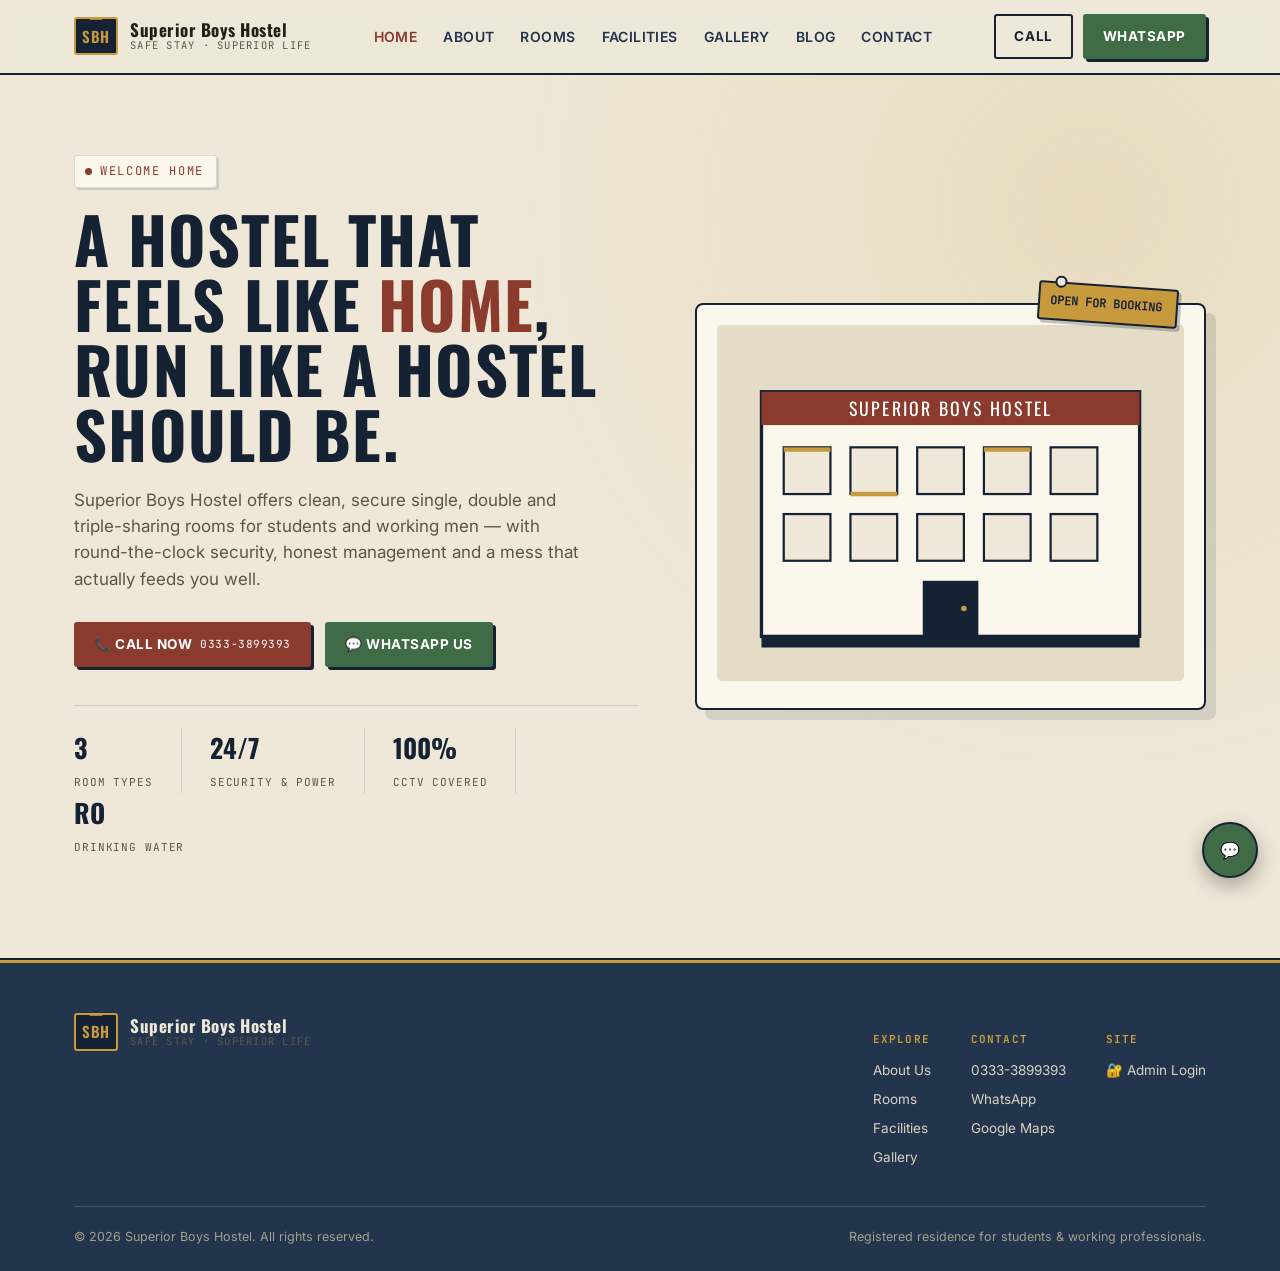
<file: index.html>
<!DOCTYPE html>
<html lang="en">
<head>
<meta charset="UTF-8">
<meta name="viewport" content="width=device-width, initial-scale=1.0">
<title>Home — Superior Boys Hostel</title>
<meta name="description" content="Superior Boys Hostel — safe, secure and affordable rooms for boys, right in the city.">
<link rel="preconnect" href="https://fonts.googleapis.com">
<link href="https://fonts.googleapis.com/css2?family=Oswald:wght@400;500;600;700&family=Inter:wght@400;500;600;700&family=JetBrains+Mono:wght@400;500;700&display=swap" rel="stylesheet">
<link rel="stylesheet" href="styles.css">
</head>
<body>

<div class="admin-bar" id="adminBar">
  <span>🔐 ADMIN MODE — you can upload photos & manage the blog now.</span>
  <button onclick="adminLogout()">Log out</button>
</div>

<header>
  <div class="navwrap">
    <div class="brandmark">
      <div class="plate" id="logoPlate">SBH</div>
      <div class="brandtext">
        <strong>Superior Boys Hostel</strong>
        <span>SAFE STAY · SUPERIOR LIFE</span>
      </div>
      <button class="logo-upload-btn admin-only" onclick="document.getElementById('logoInput').click()">Change logo</button>
      <input type="file" id="logoInput" accept="image/*" class="visually-hidden" onchange="handleLogoUpload(event)">
    </div>
    <nav class="links">
      <a href="index.html" data-page="index.html">Home</a>
      <a href="about.html" data-page="about.html">About</a>
      <a href="rooms.html" data-page="rooms.html">Rooms</a>
      <a href="facilities.html" data-page="facilities.html">Facilities</a>
      <a href="gallery.html" data-page="gallery.html">Gallery</a>
      <a href="blog.html" data-page="blog.html">Blog</a>
      <a href="contact.html" data-page="contact.html">Contact</a>
    </nav>
    <div class="nav-ctas">
      <a class="btn btn-ghost" href="tel:+923333899393">Call</a>
      <a class="btn btn-whats" href="https://wa.me/923333899393" target="_blank" rel="noopener">WhatsApp</a>
    </div>
  </div>
</header>

<section class="hero" id="home">
  <div class="wrap">
    <div class="hero-copy">
      <span class="eyebrow">Welcome Home</span>
      <h1>A hostel that feels like <em>home</em>, run like a hostel should be.</h1>
      <p class="lead">Superior Boys Hostel offers clean, secure single, double and triple-sharing rooms for students and working men — with round-the-clock security, honest management and a mess that actually feeds you well.</p>
      <div class="hero-ctas">
        <a class="btn btn-primary" href="tel:+923333899393">📞 Call Now <small>0333-3899393</small></a>
        <a class="btn btn-whats" href="https://wa.me/923333899393" target="_blank" rel="noopener">💬 WhatsApp Us</a>
      </div>
      <div class="stat-strip">
        <div class="stat"><b>3</b><span>Room Types</span></div>
        <div class="stat"><b>24/7</b><span>Security & Power</span></div>
        <div class="stat"><b>100%</b><span>CCTV Covered</span></div>
        <div class="stat"><b>RO</b><span>Drinking Water</span></div>
      </div>
    </div>

    <div class="hero-art">
      <div class="hangtag">OPEN FOR BOOKING</div>
      <div class="building-card">
        <svg viewBox="0 0 420 320" width="100%" xmlns="http://www.w3.org/2000/svg">
          <rect x="0" y="0" width="420" height="320" fill="var(--paper-2)" rx="4"/>
          <rect x="40" y="60" width="340" height="220" fill="var(--card)" stroke="var(--ink)" stroke-width="3"/>
          <rect x="40" y="60" width="340" height="30" fill="var(--brick)"/>
          <text x="210" y="82" text-anchor="middle" font-family="Oswald" font-size="16" fill="#fff" letter-spacing="2">SUPERIOR BOYS HOSTEL</text>
          <g stroke="var(--ink)" stroke-width="2" fill="var(--paper)">
            <rect x="60" y="110" width="42" height="42"/><rect x="120" y="110" width="42" height="42"/><rect x="180" y="110" width="42" height="42"/><rect x="240" y="110" width="42" height="42"/><rect x="300" y="110" width="42" height="42"/>
            <rect x="60" y="170" width="42" height="42"/><rect x="120" y="170" width="42" height="42"/><rect x="180" y="170" width="42" height="42"/><rect x="240" y="170" width="42" height="42"/><rect x="300" y="170" width="42" height="42"/>
          </g>
          <g fill="var(--brass)"><rect x="60" y="110" width="42" height="4"/><rect x="120" y="150" width="42" height="4"/><rect x="240" y="110" width="42" height="4"/></g>
          <rect x="185" y="230" width="50" height="50" fill="var(--ink)"/><circle cx="222" cy="255" r="2.5" fill="var(--brass)"/>
          <rect x="40" y="280" width="340" height="10" fill="var(--ink)"/>
        </svg>
      </div>
    </div>
  </div>
</section>

<footer>
  <div class="wrap">
    <div class="foot-grid">
      <div class="foot-col">
        <div class="brandmark">
          <div class="plate">SBH</div>
          <div class="brandtext"><strong style="color:var(--paper);">Superior Boys Hostel</strong><span>SAFE STAY · SUPERIOR LIFE</span></div>
        </div>
      </div>
      <div class="foot-links">
        <div class="foot-col">
          <h5>Explore</h5>
          <a href="about.html">About Us</a><a href="rooms.html">Rooms</a><a href="facilities.html">Facilities</a><a href="gallery.html">Gallery</a>
        </div>
        <div class="foot-col">
          <h5>Contact</h5>
          <a href="tel:+923333899393">0333-3899393</a><a href="https://wa.me/923333899393" target="_blank" rel="noopener">WhatsApp</a><a href="https://maps.app.goo.gl/Niik4RFLhAJs5gRj8?g_st=aw" target="_blank" rel="noopener">Google Maps</a>
        </div>
        <div class="foot-col">
          <h5>Site</h5>
          <div id="footerAuthArea"><a href="login.html">🔐 Admin Login</a></div>
        </div>
      </div>
    </div>
    <div class="foot-bottom">
      <span>© 2026 Superior Boys Hostel. All rights reserved.</span>
      <span>Registered residence for students & working professionals.</span>
    </div>
  </div>
</footer>

<a class="wa-float" href="https://wa.me/923333899393" target="_blank" rel="noopener" aria-label="Chat on WhatsApp">💬</a>

<script src="app.js"></script>
<script>
initHeaderFooter();
</script>


</body>
</html>
</file>
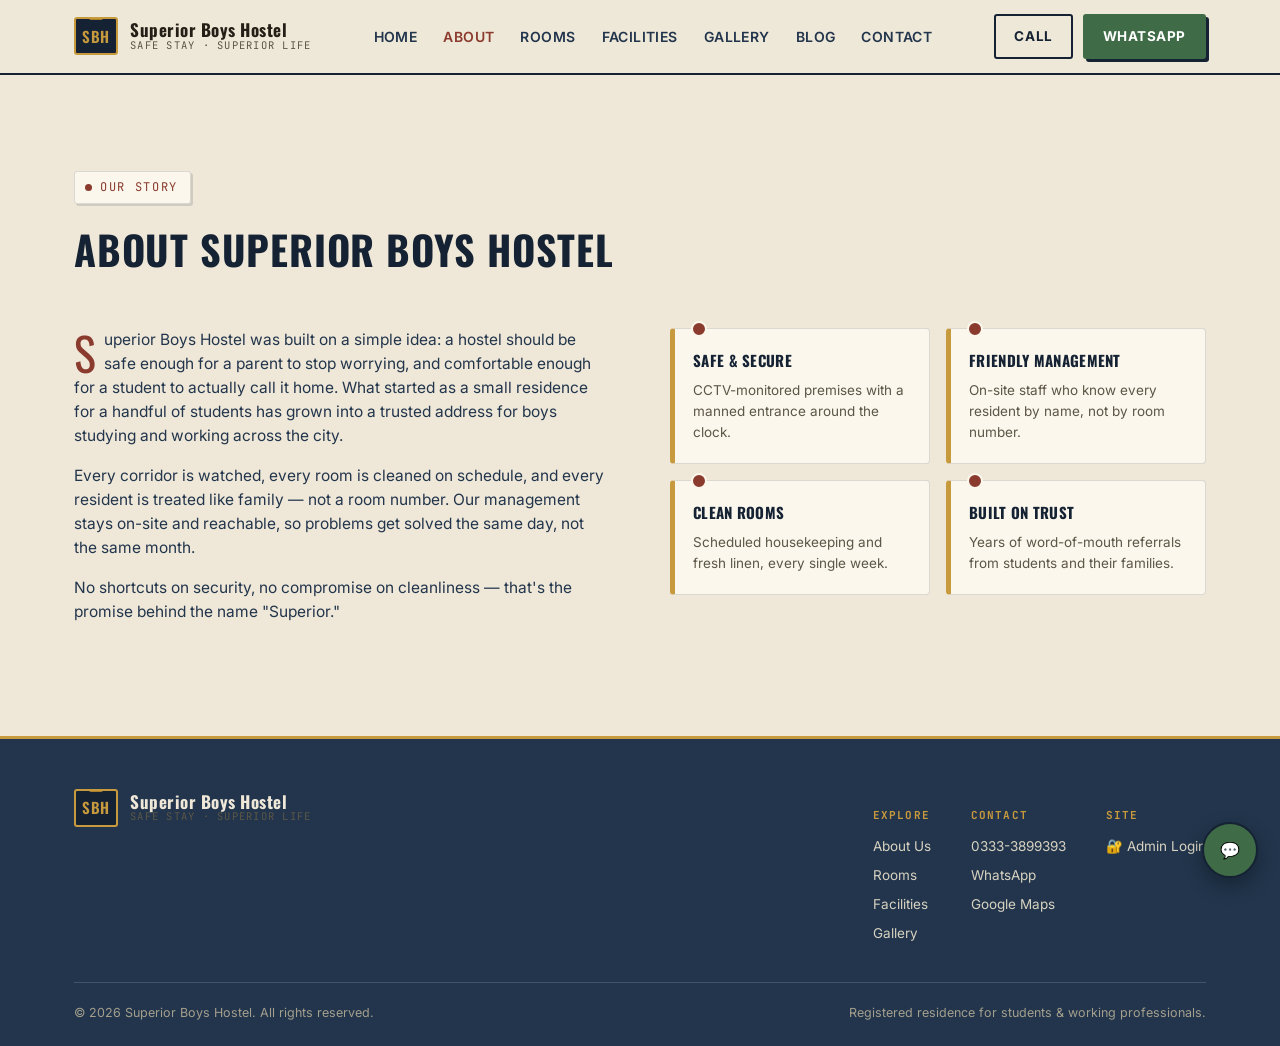
<file: about.html>
<!DOCTYPE html>
<html lang="en">
<head>
<meta charset="UTF-8">
<meta name="viewport" content="width=device-width, initial-scale=1.0">
<title>About Us — Superior Boys Hostel</title>
<meta name="description" content="The story behind Superior Boys Hostel — safety, friendly management and clean rooms.">
<link rel="preconnect" href="https://fonts.googleapis.com">
<link href="https://fonts.googleapis.com/css2?family=Oswald:wght@400;500;600;700&family=Inter:wght@400;500;600;700&family=JetBrains+Mono:wght@400;500;700&display=swap" rel="stylesheet">
<link rel="stylesheet" href="styles.css">
</head>
<body>

<div class="admin-bar" id="adminBar">
  <span>🔐 ADMIN MODE — you can upload photos & manage the blog now.</span>
  <button onclick="adminLogout()">Log out</button>
</div>

<header>
  <div class="navwrap">
    <div class="brandmark">
      <div class="plate" id="logoPlate">SBH</div>
      <div class="brandtext">
        <strong>Superior Boys Hostel</strong>
        <span>SAFE STAY · SUPERIOR LIFE</span>
      </div>
      <button class="logo-upload-btn admin-only" onclick="document.getElementById('logoInput').click()">Change logo</button>
      <input type="file" id="logoInput" accept="image/*" class="visually-hidden" onchange="handleLogoUpload(event)">
    </div>
    <nav class="links">
      <a href="index.html" data-page="index.html">Home</a>
      <a href="about.html" data-page="about.html">About</a>
      <a href="rooms.html" data-page="rooms.html">Rooms</a>
      <a href="facilities.html" data-page="facilities.html">Facilities</a>
      <a href="gallery.html" data-page="gallery.html">Gallery</a>
      <a href="blog.html" data-page="blog.html">Blog</a>
      <a href="contact.html" data-page="contact.html">Contact</a>
    </nav>
    <div class="nav-ctas">
      <a class="btn btn-ghost" href="tel:+923333899393">Call</a>
      <a class="btn btn-whats" href="https://wa.me/923333899393" target="_blank" rel="noopener">WhatsApp</a>
    </div>
  </div>
</header>

<section id="about">
  <div class="wrap">
    <div class="sec-head">
      <span class="eyebrow">Our Story</span>
      <h2>About Superior Boys Hostel</h2>
    </div>
    <div class="about-grid">
      <div class="about-copy">
        <p>Superior Boys Hostel was built on a simple idea: a hostel should be safe enough for a parent to stop worrying, and comfortable enough for a student to actually call it home. What started as a small residence for a handful of students has grown into a trusted address for boys studying and working across the city.</p>
        <p>Every corridor is watched, every room is cleaned on schedule, and every resident is treated like family — not a room number. Our management stays on-site and reachable, so problems get solved the same day, not the same month.</p>
        <p>No shortcuts on security, no compromise on cleanliness — that's the promise behind the name "Superior."</p>
      </div>
      <div class="index-cards">
        <div class="index-card"><span class="pin"></span><h4>Safe & Secure</h4><p>CCTV-monitored premises with a manned entrance around the clock.</p></div>
        <div class="index-card"><span class="pin"></span><h4>Friendly Management</h4><p>On-site staff who know every resident by name, not by room number.</p></div>
        <div class="index-card"><span class="pin"></span><h4>Clean Rooms</h4><p>Scheduled housekeeping and fresh linen, every single week.</p></div>
        <div class="index-card"><span class="pin"></span><h4>Built on Trust</h4><p>Years of word-of-mouth referrals from students and their families.</p></div>
      </div>
    </div>
  </div>
</section>

<footer>
  <div class="wrap">
    <div class="foot-grid">
      <div class="foot-col">
        <div class="brandmark">
          <div class="plate">SBH</div>
          <div class="brandtext"><strong style="color:var(--paper);">Superior Boys Hostel</strong><span>SAFE STAY · SUPERIOR LIFE</span></div>
        </div>
      </div>
      <div class="foot-links">
        <div class="foot-col">
          <h5>Explore</h5>
          <a href="about.html">About Us</a><a href="rooms.html">Rooms</a><a href="facilities.html">Facilities</a><a href="gallery.html">Gallery</a>
        </div>
        <div class="foot-col">
          <h5>Contact</h5>
          <a href="tel:+923333899393">0333-3899393</a><a href="https://wa.me/923333899393" target="_blank" rel="noopener">WhatsApp</a><a href="https://maps.app.goo.gl/Niik4RFLhAJs5gRj8?g_st=aw" target="_blank" rel="noopener">Google Maps</a>
        </div>
        <div class="foot-col">
          <h5>Site</h5>
          <div id="footerAuthArea"><a href="login.html">🔐 Admin Login</a></div>
        </div>
      </div>
    </div>
    <div class="foot-bottom">
      <span>© 2026 Superior Boys Hostel. All rights reserved.</span>
      <span>Registered residence for students & working professionals.</span>
    </div>
  </div>
</footer>

<a class="wa-float" href="https://wa.me/923333899393" target="_blank" rel="noopener" aria-label="Chat on WhatsApp">💬</a>

<script src="app.js"></script>
<script>
initHeaderFooter();
</script>

</body>
</html>
</file>
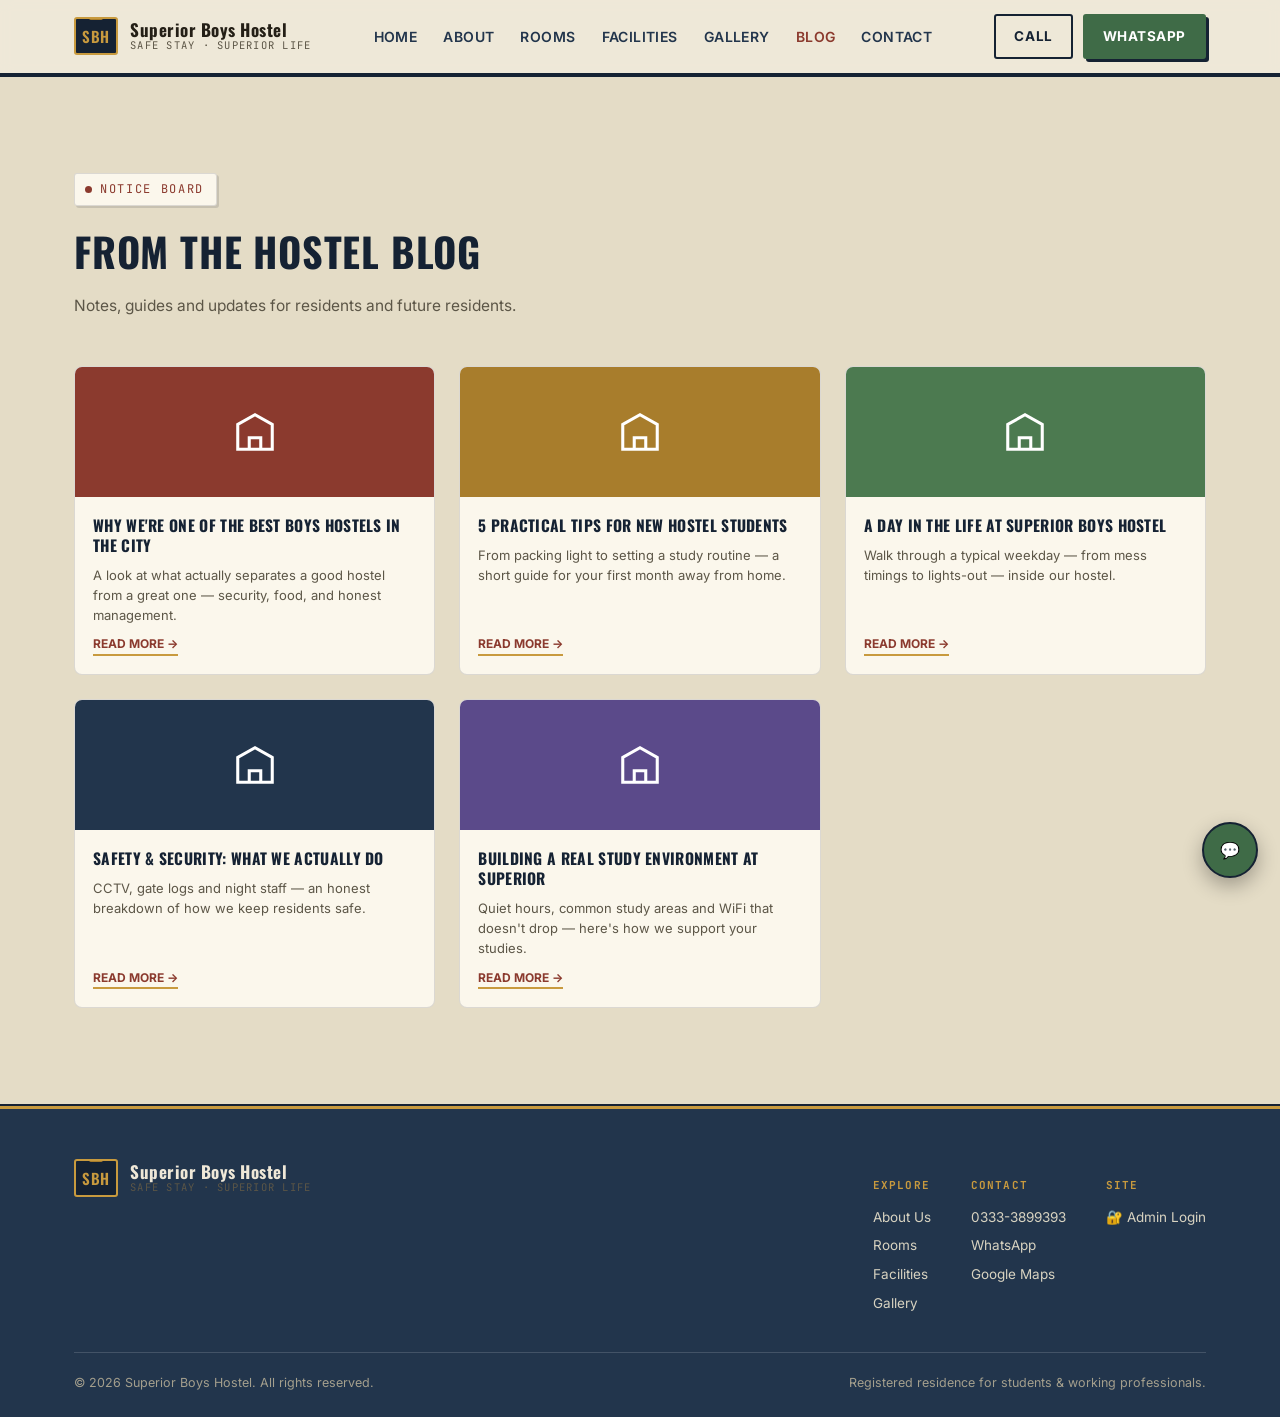
<file: blog.html>
<!DOCTYPE html>
<html lang="en">
<head>
<meta charset="UTF-8">
<meta name="viewport" content="width=device-width, initial-scale=1.0">
<title>Blog — Superior Boys Hostel</title>
<meta name="description" content="Guides and updates from Superior Boys Hostel.">
<link rel="preconnect" href="https://fonts.googleapis.com">
<link href="https://fonts.googleapis.com/css2?family=Oswald:wght@400;500;600;700&family=Inter:wght@400;500;600;700&family=JetBrains+Mono:wght@400;500;700&display=swap" rel="stylesheet">
<link rel="stylesheet" href="styles.css">
</head>
<body>

<div class="admin-bar" id="adminBar">
  <span>🔐 ADMIN MODE — you can upload photos & manage the blog now.</span>
  <button onclick="adminLogout()">Log out</button>
</div>

<header>
  <div class="navwrap">
    <div class="brandmark">
      <div class="plate" id="logoPlate">SBH</div>
      <div class="brandtext">
        <strong>Superior Boys Hostel</strong>
        <span>SAFE STAY · SUPERIOR LIFE</span>
      </div>
      <button class="logo-upload-btn admin-only" onclick="document.getElementById('logoInput').click()">Change logo</button>
      <input type="file" id="logoInput" accept="image/*" class="visually-hidden" onchange="handleLogoUpload(event)">
    </div>
    <nav class="links">
      <a href="index.html" data-page="index.html">Home</a>
      <a href="about.html" data-page="about.html">About</a>
      <a href="rooms.html" data-page="rooms.html">Rooms</a>
      <a href="facilities.html" data-page="facilities.html">Facilities</a>
      <a href="gallery.html" data-page="gallery.html">Gallery</a>
      <a href="blog.html" data-page="blog.html">Blog</a>
      <a href="contact.html" data-page="contact.html">Contact</a>
    </nav>
    <div class="nav-ctas">
      <a class="btn btn-ghost" href="tel:+923333899393">Call</a>
      <a class="btn btn-whats" href="https://wa.me/923333899393" target="_blank" rel="noopener">WhatsApp</a>
    </div>
  </div>
</header>

<section id="blog" style="background:var(--paper-2); border-top:2px solid var(--ink); border-bottom:2px solid var(--ink);">
  <div class="wrap">
    <div class="sec-head">
      <span class="eyebrow">Notice Board</span>
      <h2>From the Hostel Blog</h2>
      <p>Notes, guides and updates for residents and future residents.</p>
    </div>
    <div class="blog-grid" id="blogGrid"></div>

    <div class="add-post-card admin-only" style="margin-top:24px;">
      <h4>➕ ADD NEW BLOG POST</h4>
      <input type="text" id="newPostTitle" placeholder="Post title">
      <textarea id="newPostExcerpt" placeholder="Short excerpt / summary"></textarea>
      <input type="file" id="newPostImage" accept="image/*">
      <button class="btn btn-primary btn-small" style="align-self:flex-start;" onclick="addBlogPost()">Publish Post</button>
    </div>
  </div>
</section>

<footer>
  <div class="wrap">
    <div class="foot-grid">
      <div class="foot-col">
        <div class="brandmark">
          <div class="plate">SBH</div>
          <div class="brandtext"><strong style="color:var(--paper);">Superior Boys Hostel</strong><span>SAFE STAY · SUPERIOR LIFE</span></div>
        </div>
      </div>
      <div class="foot-links">
        <div class="foot-col">
          <h5>Explore</h5>
          <a href="about.html">About Us</a><a href="rooms.html">Rooms</a><a href="facilities.html">Facilities</a><a href="gallery.html">Gallery</a>
        </div>
        <div class="foot-col">
          <h5>Contact</h5>
          <a href="tel:+923333899393">0333-3899393</a><a href="https://wa.me/923333899393" target="_blank" rel="noopener">WhatsApp</a><a href="https://maps.app.goo.gl/Niik4RFLhAJs5gRj8?g_st=aw" target="_blank" rel="noopener">Google Maps</a>
        </div>
        <div class="foot-col">
          <h5>Site</h5>
          <div id="footerAuthArea"><a href="login.html">🔐 Admin Login</a></div>
        </div>
      </div>
    </div>
    <div class="foot-bottom">
      <span>© 2026 Superior Boys Hostel. All rights reserved.</span>
      <span>Registered residence for students & working professionals.</span>
    </div>
  </div>
</footer>

<a class="wa-float" href="https://wa.me/923333899393" target="_blank" rel="noopener" aria-label="Chat on WhatsApp">💬</a>

<script src="app.js"></script>
<script>

const defaultPosts = [
  {id:'p1', title:"Why We're One of the Best Boys Hostels in the City", excerpt:"A look at what actually separates a good hostel from a great one — security, food, and honest management.", image:null, bg:'#8B3A2E'},
  {id:'p2', title:"5 Practical Tips for New Hostel Students", excerpt:"From packing light to setting a study routine — a short guide for your first month away from home.", image:null, bg:'#a87d2c'},
  {id:'p3', title:"A Day in the Life at Superior Boys Hostel", excerpt:"Walk through a typical weekday — from mess timings to lights-out — inside our hostel.", image:null, bg:'#4C7A50'},
  {id:'p4', title:"Safety & Security: What We Actually Do", excerpt:"CCTV, gate logs and night staff — an honest breakdown of how we keep residents safe.", image:null, bg:'#22354c'},
  {id:'p5', title:"Building a Real Study Environment at Superior", excerpt:"Quiet hours, common study areas and WiFi that doesn't drop — here's how we support your studies.", image:null, bg:'#5b4a8a'},
];
let posts = [];

async function loadBlog(){
  const p = await safeGet('blog:posts', true);
  posts = p ? JSON.parse(p) : defaultPosts;
  renderBlog();
}

function renderBlog(){
  const grid = document.getElementById('blogGrid');
  grid.innerHTML = posts.map(function(post){
    const banner = post.image
      ? '<img src="'+post.image+'" alt="'+post.title+'">'
      : '<svg width="46" height="46" viewBox="0 0 24 24" fill="none" stroke="#fff" stroke-width="1.6"><path d="M3 21V8l9-5 9 5v13H3z"/><path d="M9 21v-6h6v6"/></svg>';
    return (
      '<div class="blog-card">' +
        '<div class="blog-banner" style="background:'+post.bg+';">'+banner+'</div>' +
        '<div class="body"><h4>'+post.title+'</h4><p>'+post.excerpt+'</p><a class="rm" href="#">Read more →</a></div>' +
        '<div class="blog-admin-row admin-only">' +
          '<button class="up" onclick="triggerBlogImageUpload(\''+post.id+'\')">Upload photo</button>' +
          '<button class="del" onclick="deleteBlogPost(\''+post.id+'\')">Delete</button>' +
        '</div>' +
      '</div>'
    );
  }).join('');
}

function triggerBlogImageUpload(postId){
  const input = document.createElement('input');
  input.type = 'file'; input.accept = 'image/*';
  input.onchange = async function(ev){
    const file = ev.target.files[0];
    if(!file) return;
    const dataUrl = await resizeImage(file, 1000, 0.72);
    const post = posts.find(function(p){ return p.id === postId; });
    if(post) post.image = dataUrl;
    renderBlog();
    const ok = await safeSet('blog:posts', JSON.stringify(posts), true);
    if(!ok) alert('Photo added, but saving failed — please try again.');
  };
  input.click();
}

async function addBlogPost(){
  const titleEl = document.getElementById('newPostTitle');
  const excerptEl = document.getElementById('newPostExcerpt');
  const fileEl = document.getElementById('newPostImage');
  const title = titleEl.value.trim();
  const excerpt = excerptEl.value.trim();
  if(!title){ alert('Please add a title for the post.'); return; }
  let image = null;
  if(fileEl.files[0]){ image = await resizeImage(fileEl.files[0], 1000, 0.72); }
  const palette = ['#8B3A2E','#a87d2c','#4C7A50','#22354c','#5b4a8a'];
  const bg = palette[posts.length % palette.length];
  posts.unshift({id:'p'+Date.now(), title:title, excerpt:excerpt || 'New update from Superior Boys Hostel.', image:image, bg:bg});
  renderBlog();
  const ok = await safeSet('blog:posts', JSON.stringify(posts), true);
  if(!ok) alert('Post added, but saving failed — check your connection and try again.');
  titleEl.value = ''; excerptEl.value = ''; fileEl.value = '';
}

async function deleteBlogPost(postId){
  if(!confirm('Delete this blog post?')) return;
  posts = posts.filter(function(p){ return p.id !== postId; });
  renderBlog();
  await safeSet('blog:posts', JSON.stringify(posts), true);
}

(async function(){
  await initHeaderFooter();
  await loadBlog();
})();

</script>
</body>
</html>
</file>
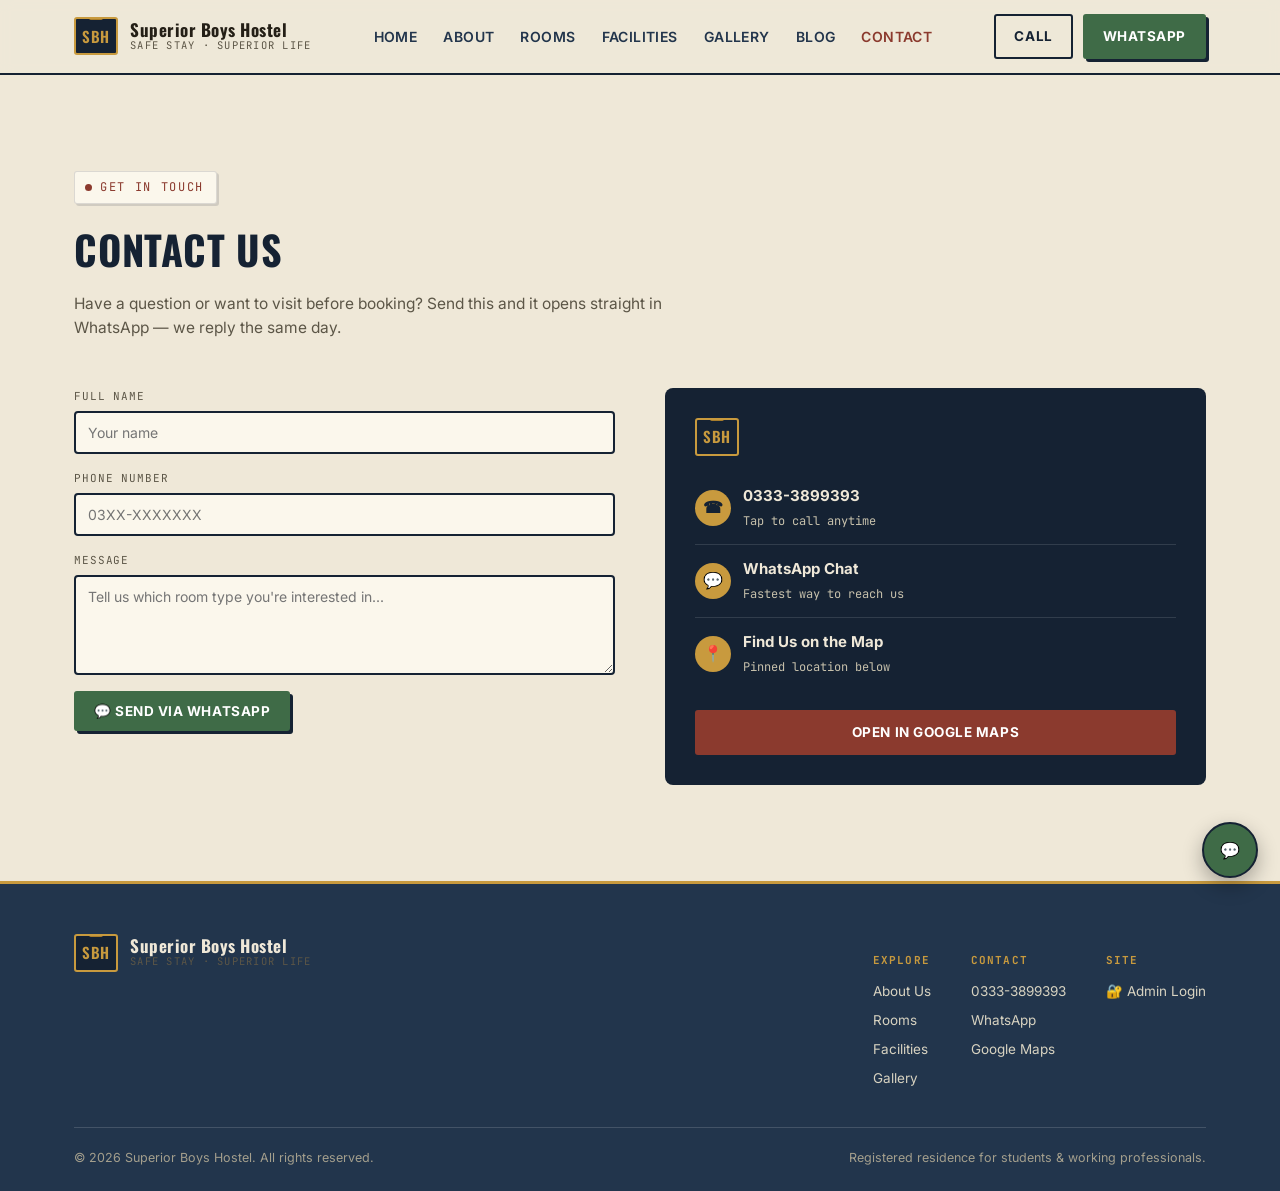
<file: contact.html>
<!DOCTYPE html>
<html lang="en">
<head>
<meta charset="UTF-8">
<meta name="viewport" content="width=device-width, initial-scale=1.0">
<title>Contact Us — Superior Boys Hostel</title>
<meta name="description" content="Call, WhatsApp or visit Superior Boys Hostel — contact details and map.">
<link rel="preconnect" href="https://fonts.googleapis.com">
<link href="https://fonts.googleapis.com/css2?family=Oswald:wght@400;500;600;700&family=Inter:wght@400;500;600;700&family=JetBrains+Mono:wght@400;500;700&display=swap" rel="stylesheet">
<link rel="stylesheet" href="styles.css">
</head>
<body>

<div class="admin-bar" id="adminBar">
  <span>🔐 ADMIN MODE — you can upload photos & manage the blog now.</span>
  <button onclick="adminLogout()">Log out</button>
</div>

<header>
  <div class="navwrap">
    <div class="brandmark">
      <div class="plate" id="logoPlate">SBH</div>
      <div class="brandtext">
        <strong>Superior Boys Hostel</strong>
        <span>SAFE STAY · SUPERIOR LIFE</span>
      </div>
      <button class="logo-upload-btn admin-only" onclick="document.getElementById('logoInput').click()">Change logo</button>
      <input type="file" id="logoInput" accept="image/*" class="visually-hidden" onchange="handleLogoUpload(event)">
    </div>
    <nav class="links">
      <a href="index.html" data-page="index.html">Home</a>
      <a href="about.html" data-page="about.html">About</a>
      <a href="rooms.html" data-page="rooms.html">Rooms</a>
      <a href="facilities.html" data-page="facilities.html">Facilities</a>
      <a href="gallery.html" data-page="gallery.html">Gallery</a>
      <a href="blog.html" data-page="blog.html">Blog</a>
      <a href="contact.html" data-page="contact.html">Contact</a>
    </nav>
    <div class="nav-ctas">
      <a class="btn btn-ghost" href="tel:+923333899393">Call</a>
      <a class="btn btn-whats" href="https://wa.me/923333899393" target="_blank" rel="noopener">WhatsApp</a>
    </div>
  </div>
</header>

<section id="contact">
  <div class="wrap">
    <div class="sec-head">
      <span class="eyebrow">Get In Touch</span>
      <h2>Contact Us</h2>
      <p>Have a question or want to visit before booking? Send this and it opens straight in WhatsApp — we reply the same day.</p>
    </div>
    <div class="contact-grid">
      <form id="contactForm" onsubmit="sendToWhatsApp(event)">
        <div class="form-group"><label for="name">Full Name</label><input id="name" type="text" placeholder="Your name" required></div>
        <div class="form-group"><label for="phone">Phone Number</label><input id="phone" type="tel" placeholder="03XX-XXXXXXX" required></div>
        <div class="form-group"><label for="message">Message</label><textarea id="message" placeholder="Tell us which room type you're interested in..."></textarea></div>
        <button class="btn btn-whats" type="submit">💬 Send via WhatsApp</button>
      </form>

      <div class="contact-card">
        <div class="plate">SBH</div>
        <div class="contact-line"><div class="l-ico">☎</div><div><b>0333-3899393</b><span>Tap to call anytime</span></div></div>
        <div class="contact-line"><div class="l-ico">💬</div><div><b>WhatsApp Chat</b><span>Fastest way to reach us</span></div></div>
        <div class="contact-line"><div class="l-ico">📍</div><div><b>Find Us on the Map</b><span>Pinned location below</span></div></div>
        <a class="btn btn-primary map-btn" href="https://maps.app.goo.gl/Niik4RFLhAJs5gRj8?g_st=aw" target="_blank" rel="noopener">Open in Google Maps</a>
      </div>
    </div>
  </div>
</section>

<footer>
  <div class="wrap">
    <div class="foot-grid">
      <div class="foot-col">
        <div class="brandmark">
          <div class="plate">SBH</div>
          <div class="brandtext"><strong style="color:var(--paper);">Superior Boys Hostel</strong><span>SAFE STAY · SUPERIOR LIFE</span></div>
        </div>
      </div>
      <div class="foot-links">
        <div class="foot-col">
          <h5>Explore</h5>
          <a href="about.html">About Us</a><a href="rooms.html">Rooms</a><a href="facilities.html">Facilities</a><a href="gallery.html">Gallery</a>
        </div>
        <div class="foot-col">
          <h5>Contact</h5>
          <a href="tel:+923333899393">0333-3899393</a><a href="https://wa.me/923333899393" target="_blank" rel="noopener">WhatsApp</a><a href="https://maps.app.goo.gl/Niik4RFLhAJs5gRj8?g_st=aw" target="_blank" rel="noopener">Google Maps</a>
        </div>
        <div class="foot-col">
          <h5>Site</h5>
          <div id="footerAuthArea"><a href="login.html">🔐 Admin Login</a></div>
        </div>
      </div>
    </div>
    <div class="foot-bottom">
      <span>© 2026 Superior Boys Hostel. All rights reserved.</span>
      <span>Registered residence for students & working professionals.</span>
    </div>
  </div>
</footer>

<a class="wa-float" href="https://wa.me/923333899393" target="_blank" rel="noopener" aria-label="Chat on WhatsApp">💬</a>

<script src="app.js"></script>
<script>

function sendToWhatsApp(e){
  e.preventDefault();
  const name = document.getElementById('name').value;
  const phone = document.getElementById('phone').value;
  const message = document.getElementById('message').value;
  const text = 'Hello, I am ' + name + ' (' + phone + '). ' + message;
  window.open('https://wa.me/923333899393?text=' + encodeURIComponent(text), '_blank');
}
initHeaderFooter();

</script>
</body>
</html>
</file>
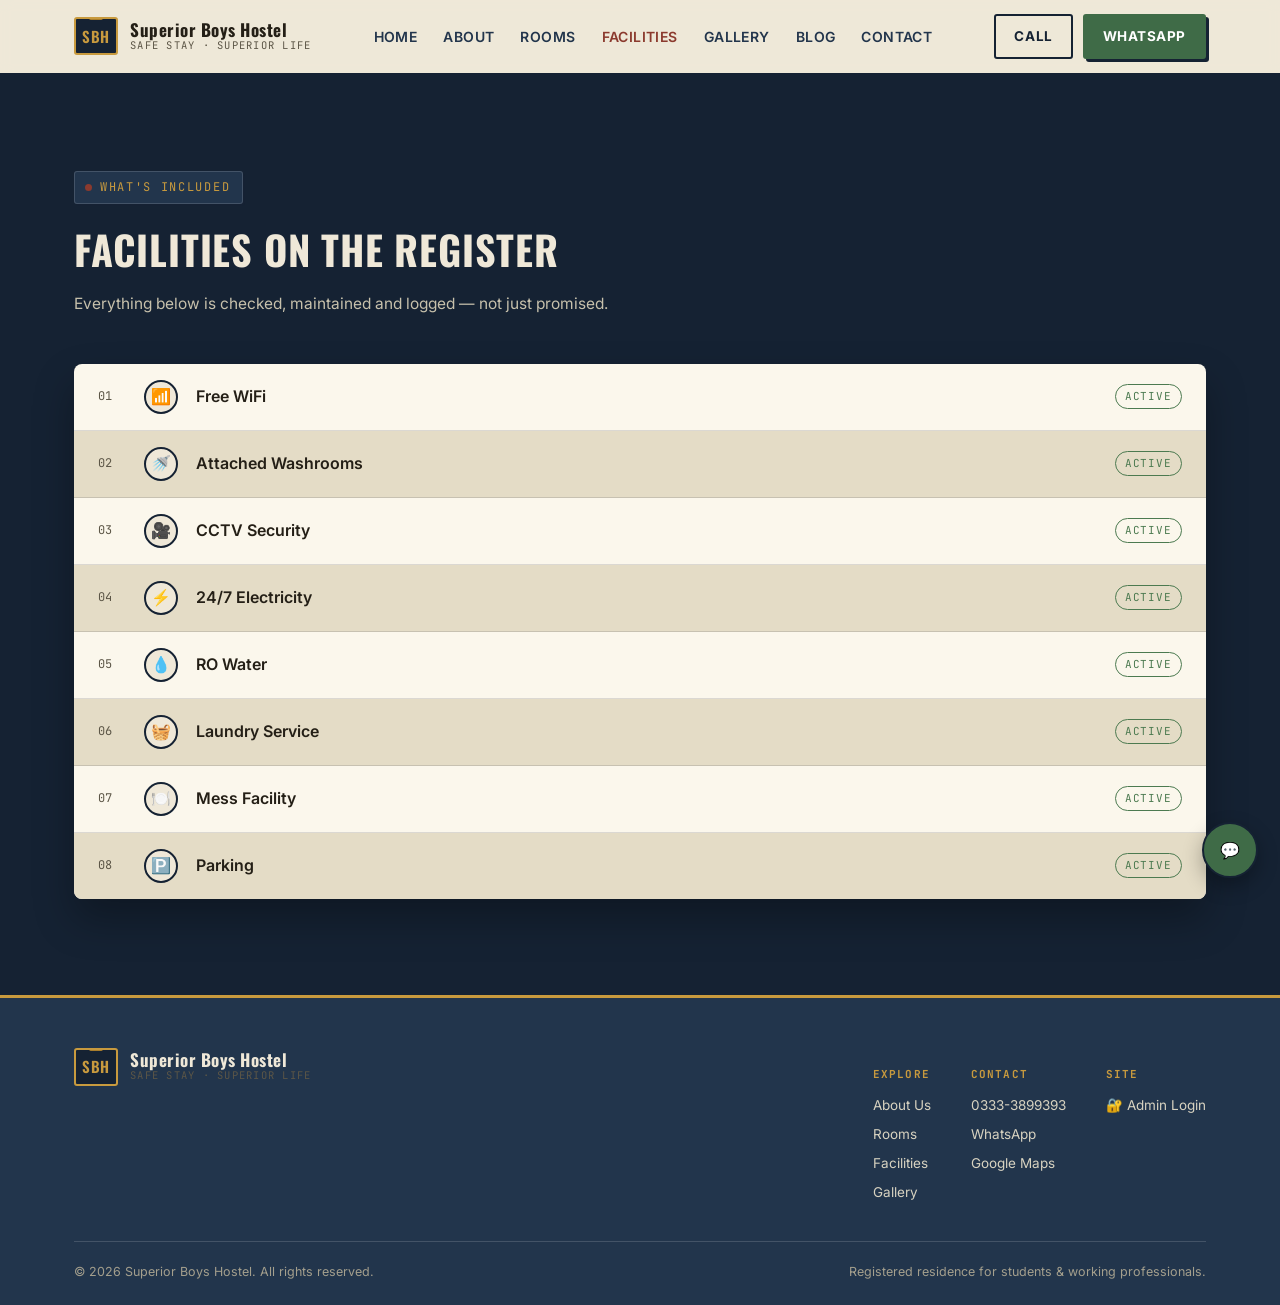
<file: facilities.html>
<!DOCTYPE html>
<html lang="en">
<head>
<meta charset="UTF-8">
<meta name="viewport" content="width=device-width, initial-scale=1.0">
<title>Facilities — Superior Boys Hostel</title>
<meta name="description" content="WiFi, CCTV security, RO water, mess, laundry and parking at Superior Boys Hostel.">
<link rel="preconnect" href="https://fonts.googleapis.com">
<link href="https://fonts.googleapis.com/css2?family=Oswald:wght@400;500;600;700&family=Inter:wght@400;500;600;700&family=JetBrains+Mono:wght@400;500;700&display=swap" rel="stylesheet">
<link rel="stylesheet" href="styles.css">
</head>
<body>

<div class="admin-bar" id="adminBar">
  <span>🔐 ADMIN MODE — you can upload photos & manage the blog now.</span>
  <button onclick="adminLogout()">Log out</button>
</div>

<header>
  <div class="navwrap">
    <div class="brandmark">
      <div class="plate" id="logoPlate">SBH</div>
      <div class="brandtext">
        <strong>Superior Boys Hostel</strong>
        <span>SAFE STAY · SUPERIOR LIFE</span>
      </div>
      <button class="logo-upload-btn admin-only" onclick="document.getElementById('logoInput').click()">Change logo</button>
      <input type="file" id="logoInput" accept="image/*" class="visually-hidden" onchange="handleLogoUpload(event)">
    </div>
    <nav class="links">
      <a href="index.html" data-page="index.html">Home</a>
      <a href="about.html" data-page="about.html">About</a>
      <a href="rooms.html" data-page="rooms.html">Rooms</a>
      <a href="facilities.html" data-page="facilities.html">Facilities</a>
      <a href="gallery.html" data-page="gallery.html">Gallery</a>
      <a href="blog.html" data-page="blog.html">Blog</a>
      <a href="contact.html" data-page="contact.html">Contact</a>
    </nav>
    <div class="nav-ctas">
      <a class="btn btn-ghost" href="tel:+923333899393">Call</a>
      <a class="btn btn-whats" href="https://wa.me/923333899393" target="_blank" rel="noopener">WhatsApp</a>
    </div>
  </div>
</header>

<section id="facilities" class="facilities-section">
  <div class="wrap">
    <div class="sec-head">
      <span class="eyebrow">What's Included</span>
      <h2>Facilities on the Register</h2>
      <p>Everything below is checked, maintained and logged — not just promised.</p>
    </div>
    <div class="ledger">
      <div class="ledger-row"><span class="no">01</span><span class="ico">📶</span><span class="name">Free WiFi</span><span class="check">Active</span></div>
      <div class="ledger-row"><span class="no">02</span><span class="ico">🚿</span><span class="name">Attached Washrooms</span><span class="check">Active</span></div>
      <div class="ledger-row"><span class="no">03</span><span class="ico">🎥</span><span class="name">CCTV Security</span><span class="check">Active</span></div>
      <div class="ledger-row"><span class="no">04</span><span class="ico">⚡</span><span class="name">24/7 Electricity</span><span class="check">Active</span></div>
      <div class="ledger-row"><span class="no">05</span><span class="ico">💧</span><span class="name">RO Water</span><span class="check">Active</span></div>
      <div class="ledger-row"><span class="no">06</span><span class="ico">🧺</span><span class="name">Laundry Service</span><span class="check">Active</span></div>
      <div class="ledger-row"><span class="no">07</span><span class="ico">🍽️</span><span class="name">Mess Facility</span><span class="check">Active</span></div>
      <div class="ledger-row"><span class="no">08</span><span class="ico">🅿️</span><span class="name">Parking</span><span class="check">Active</span></div>
    </div>
  </div>
</section>

<footer>
  <div class="wrap">
    <div class="foot-grid">
      <div class="foot-col">
        <div class="brandmark">
          <div class="plate">SBH</div>
          <div class="brandtext"><strong style="color:var(--paper);">Superior Boys Hostel</strong><span>SAFE STAY · SUPERIOR LIFE</span></div>
        </div>
      </div>
      <div class="foot-links">
        <div class="foot-col">
          <h5>Explore</h5>
          <a href="about.html">About Us</a><a href="rooms.html">Rooms</a><a href="facilities.html">Facilities</a><a href="gallery.html">Gallery</a>
        </div>
        <div class="foot-col">
          <h5>Contact</h5>
          <a href="tel:+923333899393">0333-3899393</a><a href="https://wa.me/923333899393" target="_blank" rel="noopener">WhatsApp</a><a href="https://maps.app.goo.gl/Niik4RFLhAJs5gRj8?g_st=aw" target="_blank" rel="noopener">Google Maps</a>
        </div>
        <div class="foot-col">
          <h5>Site</h5>
          <div id="footerAuthArea"><a href="login.html">🔐 Admin Login</a></div>
        </div>
      </div>
    </div>
    <div class="foot-bottom">
      <span>© 2026 Superior Boys Hostel. All rights reserved.</span>
      <span>Registered residence for students & working professionals.</span>
    </div>
  </div>
</footer>

<a class="wa-float" href="https://wa.me/923333899393" target="_blank" rel="noopener" aria-label="Chat on WhatsApp">💬</a>

<script src="app.js"></script>
<script>
initHeaderFooter();
</script>

</body>
</html>
</file>
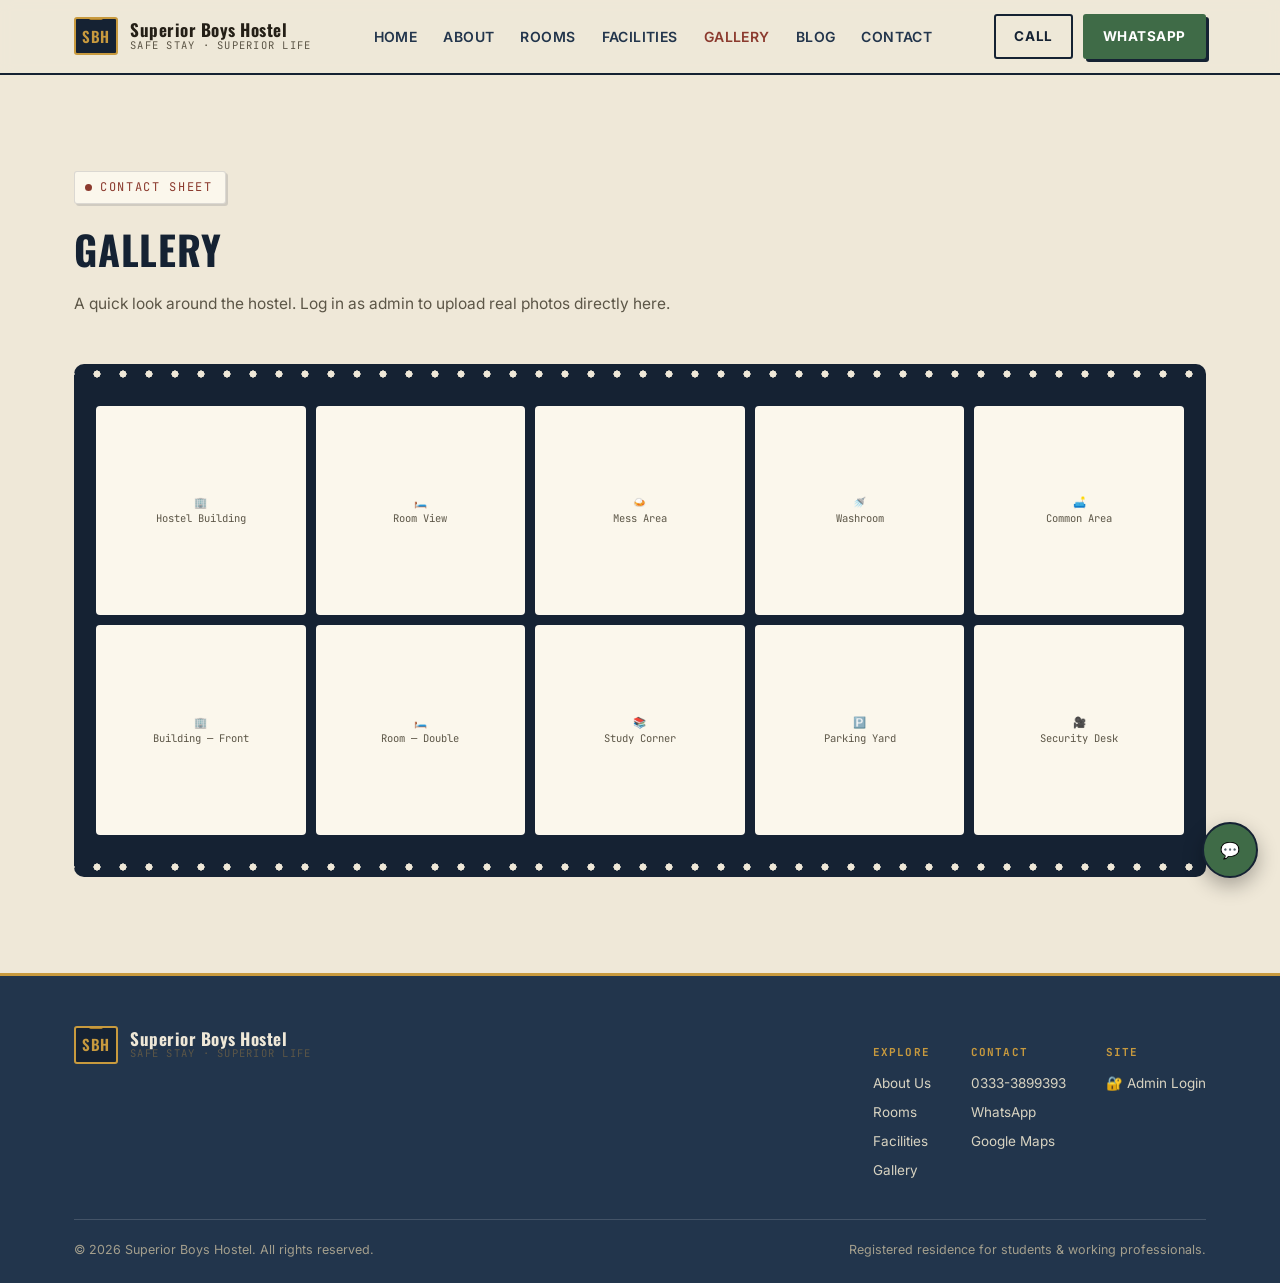
<file: gallery.html>
<!DOCTYPE html>
<html lang="en">
<head>
<meta charset="UTF-8">
<meta name="viewport" content="width=device-width, initial-scale=1.0">
<title>Gallery — Superior Boys Hostel</title>
<meta name="description" content="Photos of Superior Boys Hostel — building, rooms, mess, washrooms and common areas.">
<link rel="preconnect" href="https://fonts.googleapis.com">
<link href="https://fonts.googleapis.com/css2?family=Oswald:wght@400;500;600;700&family=Inter:wght@400;500;600;700&family=JetBrains+Mono:wght@400;500;700&display=swap" rel="stylesheet">
<link rel="stylesheet" href="styles.css">
</head>
<body>

<div class="admin-bar" id="adminBar">
  <span>🔐 ADMIN MODE — you can upload photos & manage the blog now.</span>
  <button onclick="adminLogout()">Log out</button>
</div>

<header>
  <div class="navwrap">
    <div class="brandmark">
      <div class="plate" id="logoPlate">SBH</div>
      <div class="brandtext">
        <strong>Superior Boys Hostel</strong>
        <span>SAFE STAY · SUPERIOR LIFE</span>
      </div>
      <button class="logo-upload-btn admin-only" onclick="document.getElementById('logoInput').click()">Change logo</button>
      <input type="file" id="logoInput" accept="image/*" class="visually-hidden" onchange="handleLogoUpload(event)">
    </div>
    <nav class="links">
      <a href="index.html" data-page="index.html">Home</a>
      <a href="about.html" data-page="about.html">About</a>
      <a href="rooms.html" data-page="rooms.html">Rooms</a>
      <a href="facilities.html" data-page="facilities.html">Facilities</a>
      <a href="gallery.html" data-page="gallery.html">Gallery</a>
      <a href="blog.html" data-page="blog.html">Blog</a>
      <a href="contact.html" data-page="contact.html">Contact</a>
    </nav>
    <div class="nav-ctas">
      <a class="btn btn-ghost" href="tel:+923333899393">Call</a>
      <a class="btn btn-whats" href="https://wa.me/923333899393" target="_blank" rel="noopener">WhatsApp</a>
    </div>
  </div>
</header>

<section id="gallery">
  <div class="wrap">
    <div class="sec-head">
      <span class="eyebrow">Contact Sheet</span>
      <h2>Gallery</h2>
      <p>A quick look around the hostel. <span class="admin-only" style="display:inline;">Click "Upload" on any frame to drop in a real photo.</span><span id="galleryHint">Log in as admin to upload real photos directly here.</span></p>
    </div>
    <div class="filmstrip-wrap">
      <div class="gallery-grid" id="galleryGrid"></div>
      <p class="gallery-note admin-only">/// ADMIN MODE — click "Upload" on any frame to replace it ///</p>
    </div>
  </div>
</section>

<footer>
  <div class="wrap">
    <div class="foot-grid">
      <div class="foot-col">
        <div class="brandmark">
          <div class="plate">SBH</div>
          <div class="brandtext"><strong style="color:var(--paper);">Superior Boys Hostel</strong><span>SAFE STAY · SUPERIOR LIFE</span></div>
        </div>
      </div>
      <div class="foot-links">
        <div class="foot-col">
          <h5>Explore</h5>
          <a href="about.html">About Us</a><a href="rooms.html">Rooms</a><a href="facilities.html">Facilities</a><a href="gallery.html">Gallery</a>
        </div>
        <div class="foot-col">
          <h5>Contact</h5>
          <a href="tel:+923333899393">0333-3899393</a><a href="https://wa.me/923333899393" target="_blank" rel="noopener">WhatsApp</a><a href="https://maps.app.goo.gl/Niik4RFLhAJs5gRj8?g_st=aw" target="_blank" rel="noopener">Google Maps</a>
        </div>
        <div class="foot-col">
          <h5>Site</h5>
          <div id="footerAuthArea"><a href="login.html">🔐 Admin Login</a></div>
        </div>
      </div>
    </div>
    <div class="foot-bottom">
      <span>© 2026 Superior Boys Hostel. All rights reserved.</span>
      <span>Registered residence for students & working professionals.</span>
    </div>
  </div>
</footer>

<a class="wa-float" href="https://wa.me/923333899393" target="_blank" rel="noopener" aria-label="Chat on WhatsApp">💬</a>

<script src="app.js"></script>
<script>

const defaultFrames = [
  {id:'f1', label:'Hostel Building', icon:'\ud83c\udfe2', image:null},
  {id:'f2', label:'Room View', icon:'\ud83d\udecf\ufe0f', image:null},
  {id:'f3', label:'Mess Area', icon:'\ud83c\udf5b', image:null},
  {id:'f4', label:'Washroom', icon:'\ud83d\udebf', image:null},
  {id:'f5', label:'Common Area', icon:'\ud83d\udecb\ufe0f', image:null},
  {id:'f6', label:'Building — Front', icon:'\ud83c\udfe2', image:null},
  {id:'f7', label:'Room — Double', icon:'\ud83d\udecf\ufe0f', image:null},
  {id:'f8', label:'Study Corner', icon:'\ud83d\udcda', image:null},
  {id:'f9', label:'Parking Yard', icon:'\ud83c\udd7f\ufe0f', image:null},
  {id:'f10', label:'Security Desk', icon:'\ud83c\udfa5', image:null},
];
let frames = [];
let isAdminPage = false;

async function loadGallery(){
  const f = await safeGet('gallery:frames', true);
  frames = f ? JSON.parse(f) : defaultFrames;
  renderGallery();
}

function renderGallery(){
  const grid = document.getElementById('galleryGrid');
  grid.innerHTML = frames.map(function(f){
    const inner = f.image
      ? '<img src="'+f.image+'" alt="'+f.label+'"><span class="frame-caption">'+f.label+'</span>'
      : '<span>'+f.icon+'<br>'+f.label+'</span>';
    const uploadBtn = '<button class="upload-tab admin-only" onclick="triggerGalleryUpload(\''+f.id+'\')">Upload</button>';
    return '<div class="frame">'+inner+uploadBtn+'</div>';
  }).join('');
  const hint = document.getElementById('galleryHint');
  if(hint) hint.style.display = isAdminPage ? 'none' : 'inline';
}

function triggerGalleryUpload(frameId){
  const input = document.createElement('input');
  input.type = 'file'; input.accept = 'image/*';
  input.onchange = async function(ev){
    const file = ev.target.files[0];
    if(!file) return;
    const dataUrl = await resizeImage(file, 900, 0.72);
    const frame = frames.find(function(f){ return f.id === frameId; });
    if(frame) frame.image = dataUrl;
    renderGallery();
    const ok = await safeSet('gallery:frames', JSON.stringify(frames), true);
    if(!ok) alert('Photo added, but saving failed — please try again.');
  };
  input.click();
}

(async function(){
  isAdminPage = await initHeaderFooter();
  await loadGallery();
})();

</script>
</body>
</html>
</file>
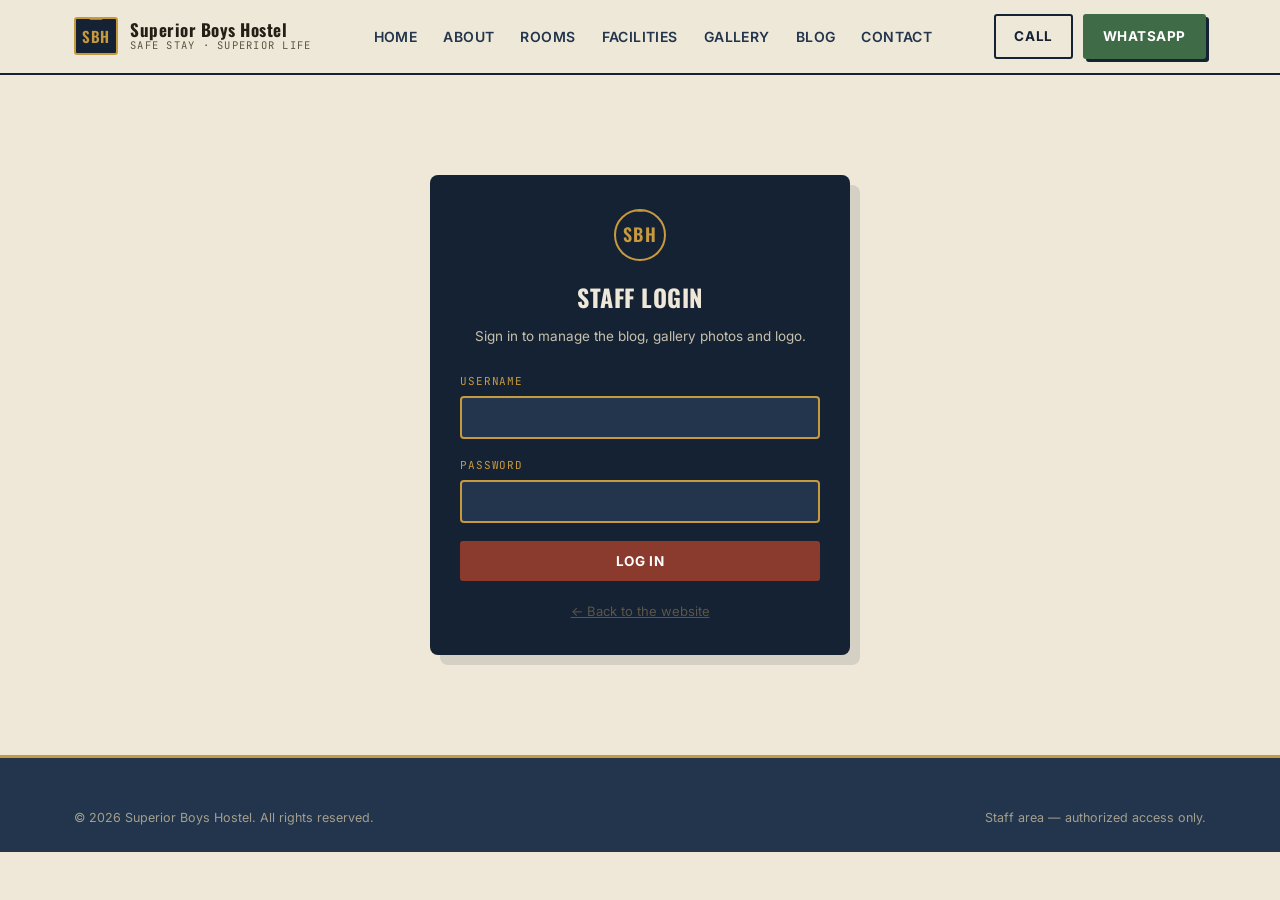
<file: login.html>
<!DOCTYPE html>
<html lang="en">
<head>
<meta charset="UTF-8">
<meta name="viewport" content="width=device-width, initial-scale=1.0">
<title>Admin Login — Superior Boys Hostel</title>
<meta name="description" content="Staff login for Superior Boys Hostel website management.">
<link rel="preconnect" href="https://fonts.googleapis.com">
<link href="https://fonts.googleapis.com/css2?family=Oswald:wght@400;500;600;700&family=Inter:wght@400;500;600;700&family=JetBrains+Mono:wght@400;500;700&display=swap" rel="stylesheet">
<link rel="stylesheet" href="styles.css">
<style>
  .login-wrap{padding:100px 0; min-height:60vh;}
  .login-card{
    max-width:420px; margin:0 auto; background:var(--ink); color:var(--paper);
    border-radius:8px; padding:34px 30px; box-shadow:10px 10px 0 rgba(21,34,51,0.12);
  }
  .login-card .plate{margin:0 auto 18px; border-radius:50%;}
  .login-card h2{color:var(--paper); font-size:24px; text-align:center;}
  .login-sub{color:#c7c1ac; text-align:center; font-size:13.5px; margin:10px 0 26px;}
  .login-field{margin-bottom:18px;}
  .login-field label{
    display:block; font-family:'JetBrains Mono'; font-size:11px; text-transform:uppercase;
    letter-spacing:0.08em; color:var(--brass); margin-bottom:6px;
  }
  .login-field input{
    width:100%; border:2px solid var(--brass); border-radius:4px; padding:11px 12px;
    background:var(--ink-2); color:#fff; font-family:'Inter'; font-size:14px;
  }
  .login-field input:focus{outline:2px solid var(--paper); outline-offset:1px;}
  .login-error{
    display:none; background:rgba(139,58,46,0.25); border:1px solid var(--brick);
    color:#f3c8c2; font-size:13px; padding:10px 12px; border-radius:4px; margin-bottom:16px;
  }
  .login-submit{width:100%; justify-content:center;}
  .login-back{display:block; text-align:center; margin-top:20px; font-size:13px; color:var(--muted); text-decoration:underline;}
</style>
</head>
<body>

<div class="admin-bar" id="adminBar">
  <span>🔐 ADMIN MODE — you can upload photos & manage the blog now.</span>
  <button onclick="logout()">Log out</button>
</div>

<header>
  <div class="navwrap">
    <div class="brandmark">
      <div class="plate" id="logoPlate">SBH</div>
      <div class="brandtext">
        <strong>Superior Boys Hostel</strong>
        <span>SAFE STAY · SUPERIOR LIFE</span>
      </div>
    </div>
    <nav class="links">
      <a href="index.html" data-page="index.html">Home</a>
      <a href="about.html" data-page="about.html">About</a>
      <a href="rooms.html" data-page="rooms.html">Rooms</a>
      <a href="facilities.html" data-page="facilities.html">Facilities</a>
      <a href="gallery.html" data-page="gallery.html">Gallery</a>
      <a href="blog.html" data-page="blog.html">Blog</a>
      <a href="contact.html" data-page="contact.html">Contact</a>
    </nav>
    <div class="nav-ctas">
      <a class="btn btn-ghost" href="tel:+923333899393">Call</a>
      <a class="btn btn-whats" href="https://wa.me/923333899393" target="_blank" rel="noopener">WhatsApp</a>
    </div>
  </div>
</header>

<section class="login-wrap">
  <div class="wrap">
    <div class="login-card">
      <div class="plate" style="width:52px; height:52px; font-size:18px;">SBH</div>
      <h2>Staff Login</h2>
      <p class="login-sub">Sign in to manage the blog, gallery photos and logo.</p>

      <div class="login-error" id="loginError">Incorrect username or password. Please try again.</div>

      <form id="loginForm">
        <div class="login-field">
          <label for="loginUser">Username</label>
          <input type="text" id="loginUser" autocomplete="username" required>
        </div>
        <div class="login-field">
          <label for="loginPass">Password</label>
          <input type="password" id="loginPass" autocomplete="current-password" required>
        </div>
        <button class="btn btn-primary login-submit" type="submit">Log In</button>
      </form>

      <a class="login-back" href="index.html">← Back to the website</a>
    </div>
  </div>
</section>

<footer>
  <div class="wrap">
    <div class="foot-bottom" style="border-top:none; padding-top:0;">
      <span>© 2026 Superior Boys Hostel. All rights reserved.</span>
      <span>Staff area — authorized access only.</span>
    </div>
  </div>
</footer>

<script src="app.js"></script>
<script>
  document.getElementById('loginForm').addEventListener('submit', async function(e){
    e.preventDefault();
    const u = document.getElementById('loginUser').value.trim();
    const p = document.getElementById('loginPass').value;
    const errBox = document.getElementById('loginError');
    if(u === ADMIN_USERNAME && p === ADMIN_PASSWORD){
      const ok = await safeSet('admin:session', 'true', false);
      if(!ok){ errBox.textContent = 'Could not start your session — please try again.'; errBox.style.display = 'block'; return; }
      window.location.href = 'index.html';
    } else {
      errBox.textContent = 'Incorrect username or password. Please try again.';
      errBox.style.display = 'block';
    }
  });

  initHeaderFooter();
</script>

</body>
</html>
</file>
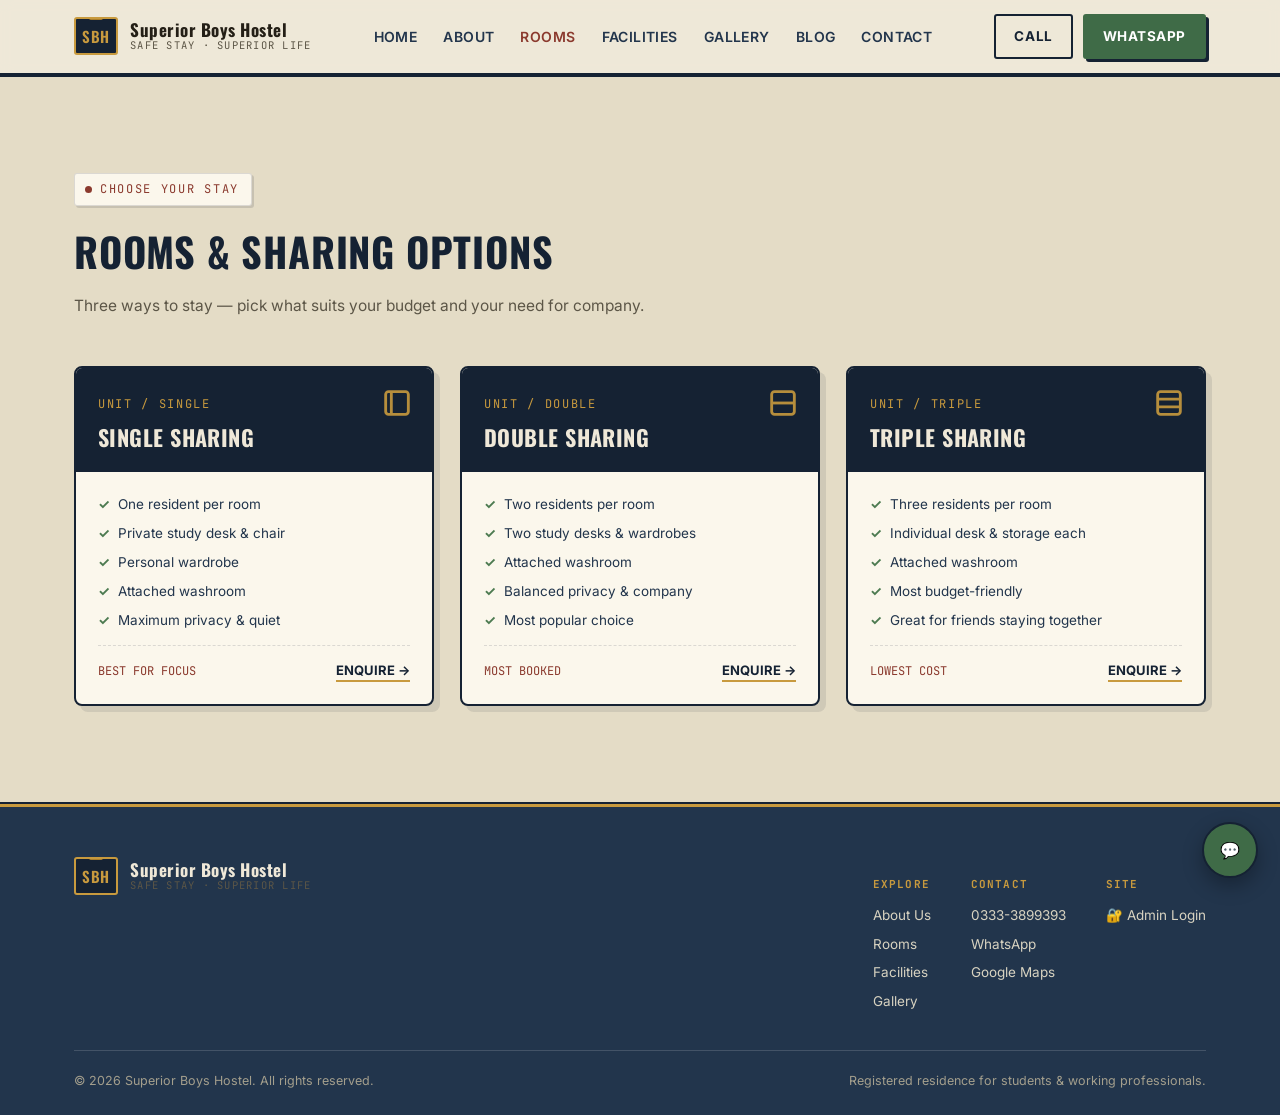
<file: rooms.html>
<!DOCTYPE html>
<html lang="en">
<head>
<meta charset="UTF-8">
<meta name="viewport" content="width=device-width, initial-scale=1.0">
<title>Rooms — Superior Boys Hostel</title>
<meta name="description" content="Single, double and triple sharing rooms at Superior Boys Hostel.">
<link rel="preconnect" href="https://fonts.googleapis.com">
<link href="https://fonts.googleapis.com/css2?family=Oswald:wght@400;500;600;700&family=Inter:wght@400;500;600;700&family=JetBrains+Mono:wght@400;500;700&display=swap" rel="stylesheet">
<link rel="stylesheet" href="styles.css">
</head>
<body>

<div class="admin-bar" id="adminBar">
  <span>🔐 ADMIN MODE — you can upload photos & manage the blog now.</span>
  <button onclick="adminLogout()">Log out</button>
</div>

<header>
  <div class="navwrap">
    <div class="brandmark">
      <div class="plate" id="logoPlate">SBH</div>
      <div class="brandtext">
        <strong>Superior Boys Hostel</strong>
        <span>SAFE STAY · SUPERIOR LIFE</span>
      </div>
      <button class="logo-upload-btn admin-only" onclick="document.getElementById('logoInput').click()">Change logo</button>
      <input type="file" id="logoInput" accept="image/*" class="visually-hidden" onchange="handleLogoUpload(event)">
    </div>
    <nav class="links">
      <a href="index.html" data-page="index.html">Home</a>
      <a href="about.html" data-page="about.html">About</a>
      <a href="rooms.html" data-page="rooms.html">Rooms</a>
      <a href="facilities.html" data-page="facilities.html">Facilities</a>
      <a href="gallery.html" data-page="gallery.html">Gallery</a>
      <a href="blog.html" data-page="blog.html">Blog</a>
      <a href="contact.html" data-page="contact.html">Contact</a>
    </nav>
    <div class="nav-ctas">
      <a class="btn btn-ghost" href="tel:+923333899393">Call</a>
      <a class="btn btn-whats" href="https://wa.me/923333899393" target="_blank" rel="noopener">WhatsApp</a>
    </div>
  </div>
</header>

<section id="rooms" style="background:var(--paper-2); border-top:2px solid var(--ink); border-bottom:2px solid var(--ink);">
  <div class="wrap">
    <div class="sec-head">
      <span class="eyebrow">Choose Your Stay</span>
      <h2>Rooms & Sharing Options</h2>
      <p>Three ways to stay — pick what suits your budget and your need for company.</p>
    </div>
    <div class="room-grid">
      <div class="room-card">
        <div class="room-plate"><span class="roomno">UNIT / SINGLE</span><h3>Single Sharing</h3>
          <svg width="34" height="34" viewBox="0 0 24 24" fill="none" stroke="var(--brass)" stroke-width="2"><rect x="4" y="4" width="16" height="16" rx="2"/><path d="M8 4v16"/></svg>
        </div>
        <div class="room-body">
          <ul><li>One resident per room</li><li>Private study desk & chair</li><li>Personal wardrobe</li><li>Attached washroom</li><li>Maximum privacy & quiet</li></ul>
          <div class="room-foot"><span class="tag">Best for focus</span><a href="contact.html">Enquire →</a></div>
        </div>
      </div>
      <div class="room-card">
        <div class="room-plate"><span class="roomno">UNIT / DOUBLE</span><h3>Double Sharing</h3>
          <svg width="34" height="34" viewBox="0 0 24 24" fill="none" stroke="var(--brass)" stroke-width="2"><rect x="4" y="4" width="16" height="16" rx="2"/><path d="M4 12h16"/></svg>
        </div>
        <div class="room-body">
          <ul><li>Two residents per room</li><li>Two study desks & wardrobes</li><li>Attached washroom</li><li>Balanced privacy & company</li><li>Most popular choice</li></ul>
          <div class="room-foot"><span class="tag">Most booked</span><a href="contact.html">Enquire →</a></div>
        </div>
      </div>
      <div class="room-card">
        <div class="room-plate"><span class="roomno">UNIT / TRIPLE</span><h3>Triple Sharing</h3>
          <svg width="34" height="34" viewBox="0 0 24 24" fill="none" stroke="var(--brass)" stroke-width="2"><rect x="4" y="4" width="16" height="16" rx="2"/><path d="M4 9.3h16M4 14.7h16"/></svg>
        </div>
        <div class="room-body">
          <ul><li>Three residents per room</li><li>Individual desk & storage each</li><li>Attached washroom</li><li>Most budget-friendly</li><li>Great for friends staying together</li></ul>
          <div class="room-foot"><span class="tag">Lowest cost</span><a href="contact.html">Enquire →</a></div>
        </div>
      </div>
    </div>
  </div>
</section>

<footer>
  <div class="wrap">
    <div class="foot-grid">
      <div class="foot-col">
        <div class="brandmark">
          <div class="plate">SBH</div>
          <div class="brandtext"><strong style="color:var(--paper);">Superior Boys Hostel</strong><span>SAFE STAY · SUPERIOR LIFE</span></div>
        </div>
      </div>
      <div class="foot-links">
        <div class="foot-col">
          <h5>Explore</h5>
          <a href="about.html">About Us</a><a href="rooms.html">Rooms</a><a href="facilities.html">Facilities</a><a href="gallery.html">Gallery</a>
        </div>
        <div class="foot-col">
          <h5>Contact</h5>
          <a href="tel:+923333899393">0333-3899393</a><a href="https://wa.me/923333899393" target="_blank" rel="noopener">WhatsApp</a><a href="https://maps.app.goo.gl/Niik4RFLhAJs5gRj8?g_st=aw" target="_blank" rel="noopener">Google Maps</a>
        </div>
        <div class="foot-col">
          <h5>Site</h5>
          <div id="footerAuthArea"><a href="login.html">🔐 Admin Login</a></div>
        </div>
      </div>
    </div>
    <div class="foot-bottom">
      <span>© 2026 Superior Boys Hostel. All rights reserved.</span>
      <span>Registered residence for students & working professionals.</span>
    </div>
  </div>
</footer>

<a class="wa-float" href="https://wa.me/923333899393" target="_blank" rel="noopener" aria-label="Chat on WhatsApp">💬</a>

<script src="app.js"></script>
<script>
initHeaderFooter();
</script>

</body>
</html>
</file>
<file: styles.css>
:root{
    --ink:#152233;
    --ink-2:#22354c;
    --paper:#EFE8D8;
    --paper-2:#E4DCC6;
    --card:#FBF7EC;
    --brass:#C89A3E;
    --brass-dark:#a87d2c;
    --brick:#8B3A2E;
    --brick-dark:#712c22;
    --ok:#4C7A50;
    --text:#241f16;
    --muted:#5c5647;
    --line: rgba(21,34,51,0.14);
    --radius: 6px;
    --shadow: 0 10px 30px rgba(21,34,51,0.14);
  }
  *{box-sizing:border-box;}
  html{scroll-behavior:smooth;}
  body{
    margin:0;
    background:var(--paper);
    color:var(--text);
    font-family:'Inter', sans-serif;
    line-height:1.55;
    -webkit-font-smoothing:antialiased;
  }
  h1,h2,h3,h4{
    font-family:'Oswald', sans-serif;
    text-transform:uppercase;
    letter-spacing:0.02em;
    margin:0;
    color:var(--ink);
  }
  .mono{font-family:'JetBrains Mono', monospace;}
  a{color:inherit; text-decoration:none;}
  img{max-width:100%; display:block;}
  button{font-family:inherit;}
  .wrap{max-width:1180px; margin:0 auto; padding:0 24px;}
  section{padding:96px 0;}
  @media (max-width:720px){ section{padding:64px 0;} }

  .eyebrow{
    display:inline-flex; align-items:center; gap:8px;
    font-family:'JetBrains Mono', monospace; font-size:12px; letter-spacing:0.14em; text-transform:uppercase;
    color:var(--brick); background: var(--card); border:1px solid var(--line);
    padding:6px 12px 6px 10px; border-radius:3px; box-shadow: 2px 2px 0 var(--line);
  }
  .eyebrow::before{content:""; width:7px; height:7px; border-radius:50%; background:var(--brick); display:inline-block;}

  /* ============ ADMIN BAR ============ */
  .admin-bar{
    display:none; background:var(--brass); color:var(--ink); font-family:'JetBrains Mono'; font-size:12.5px;
    text-align:center; padding:9px 12px; letter-spacing:0.04em; position:sticky; top:0; z-index:300;
    border-bottom:2px solid var(--ink);
  }
  .admin-bar.on{display:flex; align-items:center; justify-content:center; gap:14px; flex-wrap:wrap;}
  .admin-bar button{
    background:var(--ink); color:var(--brass); border:none; padding:4px 10px; border-radius:3px; cursor:pointer; font-family:'JetBrains Mono'; font-size:11.5px;
  }
  .admin-only{display:none !important;}
  body.admin-on .admin-only{display:flex !important;}
  body.admin-on .admin-only.block{display:block !important;}

  /* ============ NAV ============ */
  header{position:sticky; top:0; z-index:100; background:rgba(239,232,216,0.94); backdrop-filter:blur(6px); border-bottom:2px solid var(--ink);}
  .navwrap{max-width:1180px; margin:0 auto; padding:14px 24px; display:flex; align-items:center; justify-content:space-between; gap:20px;}
  .brandmark{display:flex; align-items:center; gap:12px; position:relative;}
  .plate{
    background:var(--ink); color:var(--brass); font-family:'Oswald', sans-serif; font-weight:600; font-size:15px;
    letter-spacing:0.06em; padding:9px 12px; border-radius:3px; border:2px solid var(--brass); position:relative;
    width:44px; height:38px; display:flex; align-items:center; justify-content:center; overflow:hidden;
  }
  .plate img{width:100%; height:100%; object-fit:cover;}
  .plate::before{content:""; position:absolute; top:-4px; left:50%; transform:translateX(-50%); width:14px; height:5px; background:var(--brass-dark); border-radius:2px;}
  .brandtext{display:flex; flex-direction:column; line-height:1.1;}
  .brandtext strong{font-family:'Oswald'; font-size:17px; letter-spacing:0.03em;}
  .brandtext span{font-family:'JetBrains Mono'; font-size:10.5px; color:var(--muted); letter-spacing:0.12em;}
  .logo-upload-btn{
    font-size:10px; font-family:'JetBrains Mono'; background:var(--brick); color:#fff; border:none; border-radius:10px;
    padding:2px 7px; cursor:pointer; margin-left:6px; align-self:center;
  }

  nav.links{display:flex; gap:26px; font-size:14px; font-weight:600; text-transform:uppercase; letter-spacing:0.03em;}
  nav.links a{position:relative; padding:4px 0; color:var(--ink-2);}
  nav.links a::after{content:""; position:absolute; left:0; bottom:-2px; height:2px; width:0%; background:var(--brick); transition:width .2s ease;}
  nav.links a:hover::after{width:100%;}

  .nav-ctas{display:flex; gap:10px;}
  .btn{
    display:inline-flex; align-items:center; gap:8px; padding:10px 18px; border-radius:3px; font-weight:700; font-size:13.5px;
    text-transform:uppercase; letter-spacing:0.04em; border:2px solid transparent; cursor:pointer; transition:transform .15s ease, box-shadow .15s ease;
  }
  .btn:hover{transform:translateY(-2px);}
  .btn-primary{background:var(--brick); color:#fff; box-shadow:3px 3px 0 var(--ink);}
  .btn-primary:hover{box-shadow:5px 5px 0 var(--ink);}
  .btn-whats{background:#3f6b47; color:#fff; box-shadow:3px 3px 0 var(--ink);}
  .btn-whats:hover{box-shadow:5px 5px 0 var(--ink);}
  .btn-ghost{background:transparent; color:var(--ink); border-color:var(--ink);}
  .btn-ghost:hover{background:var(--ink); color:var(--paper);}
  .btn-small{padding:6px 12px; font-size:11.5px;}
  .btn small{font-family:'JetBrains Mono'; font-weight:500; opacity:0.85;}
  .btn[disabled]{opacity:0.6; cursor:wait;}

  @media (max-width:920px){ nav.links{display:none;} }

  /* ============ HERO ============ */
  .hero{padding:80px 0 100px; background:radial-gradient(circle at 85% 15%, rgba(200,154,62,0.16), transparent 45%), var(--paper); border-bottom:2px solid var(--ink); position:relative; overflow:hidden;}
  .hero .wrap{display:grid; grid-template-columns:1.05fr 0.95fr; gap:56px; align-items:center;}
  @media (max-width:900px){ .hero .wrap{grid-template-columns:1fr;} }
  .hero h1{font-size:clamp(38px,5.4vw,64px); line-height:1.02; margin:18px 0 20px;}
  .hero h1 em{font-style:normal; color:var(--brick);}
  .hero p.lead{font-size:17px; color:var(--muted); max-width:46ch; margin-bottom:30px;}
  .hero-ctas{display:flex; gap:14px; flex-wrap:wrap; margin-bottom:38px;}
  .stat-strip{display:flex; gap:0; border-top:1px solid var(--line); padding-top:22px; flex-wrap:wrap;}
  .stat{padding-right:28px; margin-right:28px; border-right:1px solid var(--line);}
  .stat:last-child{border-right:none;}
  .stat b{display:block; font-family:'Oswald'; font-size:26px; color:var(--ink);}
  .stat span{font-family:'JetBrains Mono'; font-size:11px; color:var(--muted); text-transform:uppercase; letter-spacing:0.08em;}

  .hero-art{position:relative;}
  .building-card{background:var(--card); border:2px solid var(--ink); border-radius:8px; box-shadow: 10px 10px 0 rgba(21,34,51,0.12); padding:20px;}
  .hangtag{position:absolute; top:-18px; right:28px; background:var(--brass); color:var(--ink); font-family:'JetBrains Mono'; font-weight:700; font-size:12px; padding:8px 14px 8px 10px; border-radius:3px; border:2px solid var(--ink); transform:rotate(4deg); z-index:2; box-shadow:3px 3px 0 rgba(21,34,51,0.25);}
  .hangtag::after{content:""; position:absolute; top:-8px; left:14px; width:8px; height:8px; border-radius:50%; background:var(--paper); border:2px solid var(--ink);}

  .sec-head{max-width:640px; margin-bottom:48px;}
  .sec-head h2{font-size:clamp(28px,3.4vw,40px); margin-top:14px;}
  .sec-head p{color:var(--muted); margin-top:12px; font-size:15.5px;}

  .about-grid{display:grid; grid-template-columns:1fr 1fr; gap:60px; align-items:start;}
  @media (max-width:860px){ .about-grid{grid-template-columns:1fr;} }
  .about-copy p{margin:0 0 16px; color:var(--ink-2); font-size:15.5px;}
  .about-copy p:first-of-type::first-letter{font-family:'Oswald'; font-size:46px; float:left; line-height:0.8; padding:6px 8px 0 0; color:var(--brick);}

  .index-cards{display:grid; grid-template-columns:1fr 1fr; gap:16px;}
  @media (max-width:480px){ .index-cards{grid-template-columns:1fr;} }
  .index-card{background:var(--card); border:1px solid var(--line); border-left:5px solid var(--brass); padding:20px 18px; border-radius:4px; position:relative;}
  .index-card .pin{position:absolute; top:-8px; left:16px; width:16px; height:16px; border-radius:50%; background:var(--brick); border:2px solid var(--card);}
  .index-card h4{font-size:15px; margin-bottom:8px;}
  .index-card p{font-size:13.5px; color:var(--muted); margin:0;}

  .room-grid{display:grid; grid-template-columns:repeat(3,1fr); gap:26px;}
  @media (max-width:900px){ .room-grid{grid-template-columns:1fr;} }
  .room-card{background:var(--card); border:2px solid var(--ink); border-radius:8px; overflow:hidden; box-shadow:6px 6px 0 rgba(21,34,51,0.10); display:flex; flex-direction:column;}
  .room-plate{background:var(--ink); color:var(--paper); padding:22px 22px 18px; position:relative;}
  .room-plate .roomno{font-family:'JetBrains Mono'; font-size:12px; color:var(--brass); letter-spacing:0.14em;}
  .room-plate h3{color:var(--paper); font-size:22px; margin-top:6px;}
  .room-plate svg{position:absolute; right:18px; top:18px; opacity:0.9;}
  .room-body{padding:22px; flex:1; display:flex; flex-direction:column; gap:14px;}
  .room-body ul{list-style:none; margin:0; padding:0; display:flex; flex-direction:column; gap:8px;}
  .room-body li{font-size:13.5px; color:var(--ink-2); display:flex; gap:8px; align-items:flex-start;}
  .room-body li::before{content:"✓"; color:var(--ok); font-weight:700;}
  .room-foot{margin-top:auto; padding-top:14px; border-top:1px dashed var(--line); display:flex; justify-content:space-between; align-items:center;}
  .room-foot .tag{font-family:'JetBrains Mono'; font-size:12px; color:var(--brick); text-transform:uppercase;}
  .room-foot a{font-size:13px; font-weight:700; text-transform:uppercase; color:var(--ink); border-bottom:2px solid var(--brass);}

  .facilities-section{background:var(--ink); color:var(--paper);}
  .facilities-section .sec-head h2{color:var(--paper);}
  .facilities-section .sec-head p{color:#c7c1ac;}
  .facilities-section .eyebrow{background:var(--ink-2); color:var(--brass); border-color:rgba(255,255,255,0.15);}
  .ledger{background:var(--card); border-radius:8px; overflow:hidden; box-shadow:0 20px 40px rgba(0,0,0,0.3);}
  .ledger-row{display:flex; align-items:center; gap:18px; padding:16px 24px; border-bottom:1px solid var(--line); color:var(--text);}
  .ledger-row:last-child{border-bottom:none;}
  .ledger-row:nth-child(even){background:var(--paper-2);}
  .ledger-row .no{font-family:'JetBrains Mono'; color:var(--muted); font-size:12px; width:28px;}
  .ledger-row .ico{width:34px; height:34px; border-radius:50%; background:var(--paper); border:2px solid var(--ink); display:flex; align-items:center; justify-content:center; flex-shrink:0;}
  .ledger-row .name{font-weight:600; flex:1;}
  .ledger-row .check{font-family:'JetBrains Mono'; font-size:11px; text-transform:uppercase; letter-spacing:0.08em; color:var(--ok); border:1px solid var(--ok); padding:3px 9px; border-radius:20px;}

  .filmstrip-wrap{background:var(--ink); border-radius:10px; padding:22px; position:relative;}
  .filmstrip-wrap::before,.filmstrip-wrap::after{content:""; position:absolute; left:0; right:0; height:16px; background-image: radial-gradient(circle, var(--paper) 3.5px, transparent 3.6px); background-size:26px 16px; background-repeat:repeat-x; background-position: 10px center;}
  .filmstrip-wrap::before{top:2px;}
  .filmstrip-wrap::after{bottom:2px;}
  .gallery-grid{display:grid; grid-template-columns:repeat(5,1fr); gap:10px; margin:20px 0;}
  @media (max-width:900px){ .gallery-grid{grid-template-columns:repeat(2,1fr);} }
  .frame{aspect-ratio:1/1; background:var(--card); border-radius:4px; display:flex; flex-direction:column; align-items:center; justify-content:center; gap:8px; border:1px solid rgba(255,255,255,0.08); position:relative; overflow:hidden;}
  .frame img{position:absolute; inset:0; width:100%; height:100%; object-fit:cover;}
  .frame span{font-family:'JetBrains Mono'; font-size:10.5px; color:var(--muted); text-align:center; padding:0 6px; position:relative; z-index:1;}
  .frame .frame-caption{position:absolute; bottom:0; left:0; right:0; background:rgba(21,34,51,0.75); color:#fff; font-size:9.5px; font-family:'JetBrains Mono'; padding:4px 6px; z-index:2;}
  .frame .upload-tab{position:absolute; top:4px; right:4px; z-index:3; background:var(--brick); color:#fff; border:none; border-radius:3px; font-size:9.5px; padding:3px 6px; cursor:pointer; font-family:'JetBrains Mono';}
  .gallery-note{color:#cfc9b4; font-size:13px; text-align:center; font-family:'JetBrains Mono'; margin-top:4px;}

  .blog-grid{display:grid; grid-template-columns:repeat(3,1fr); gap:24px;}
  @media (max-width:900px){ .blog-grid{grid-template-columns:1fr 1fr;} }
  @media (max-width:600px){ .blog-grid{grid-template-columns:1fr;} }
  .blog-card{background:var(--card); border:1px solid var(--line); border-radius:8px; overflow:hidden; display:flex; flex-direction:column; position:relative;}
  .blog-banner{height:130px; display:flex; align-items:center; justify-content:center; position:relative; overflow:hidden;}
  .blog-banner img{position:absolute; inset:0; width:100%; height:100%; object-fit:cover;}
  .blog-card .body{padding:18px; display:flex; flex-direction:column; gap:10px; flex:1;}
  .blog-card h4{font-size:15.5px; line-height:1.3;}
  .blog-card p{font-size:13px; color:var(--muted); margin:0; flex:1;}
  .blog-card .rm{font-size:12px; font-weight:700; text-transform:uppercase; color:var(--brick); border-bottom:2px solid var(--brass); align-self:flex-start;}
  .blog-admin-row{display:flex; gap:8px; padding:0 18px 14px;}
  .blog-admin-row button{flex:1; font-size:10.5px; font-family:'JetBrains Mono'; padding:6px; border-radius:3px; border:none; cursor:pointer;}
  .blog-admin-row .up{background:var(--brass); color:var(--ink);}
  .blog-admin-row .del{background:var(--brick); color:#fff;}

  .add-post-card{background:var(--card); border:2px dashed var(--brick); border-radius:8px; padding:20px; display:flex; flex-direction:column; gap:10px;}
  .add-post-card h4{font-size:14px;}
  .add-post-card input, .add-post-card textarea{border:2px solid var(--ink); border-radius:4px; padding:9px 10px; font-family:'Inter'; font-size:13.5px; background:#fff;}
  .add-post-card textarea{min-height:60px; resize:vertical;}

  .contact-grid{display:grid; grid-template-columns:1fr 1fr; gap:50px;}
  @media (max-width:860px){ .contact-grid{grid-template-columns:1fr;} }
  .form-group{margin-bottom:16px; display:flex; flex-direction:column; gap:6px;}
  .form-group label{font-family:'JetBrains Mono'; font-size:11px; text-transform:uppercase; letter-spacing:0.08em; color:var(--muted);}
  .form-group input, .form-group textarea{border:2px solid var(--ink); border-radius:4px; padding:11px 12px; font-family:'Inter'; font-size:14px; background:var(--card); color:var(--text);}
  .form-group textarea{resize:vertical; min-height:100px;}
  .form-group input:focus, .form-group textarea:focus{outline:3px solid var(--brass); outline-offset:1px;}

  .contact-card{background:var(--ink); color:var(--paper); border-radius:8px; padding:30px; position:relative;}
  .contact-card .plate{margin-bottom:16px;}
  .contact-line{display:flex; align-items:center; gap:12px; padding:12px 0; border-bottom:1px solid rgba(255,255,255,0.12);}
  .contact-line:last-of-type{border-bottom:none;}
  .contact-line .l-ico{width:36px; height:36px; border-radius:50%; background:var(--brass); color:var(--ink); display:flex; align-items:center; justify-content:center; flex-shrink:0; font-weight:700;}
  .contact-line b{display:block; font-size:15px;}
  .contact-line span{font-family:'JetBrains Mono'; font-size:12px; color:#c7c1ac;}
  .map-btn{margin-top:20px; width:100%; justify-content:center;}

  footer{background:var(--ink-2); color:var(--paper); border-top:3px solid var(--brass); padding:50px 0 24px;}
  .foot-grid{display:flex; justify-content:space-between; flex-wrap:wrap; gap:30px; padding-bottom:30px; border-bottom:1px solid rgba(255,255,255,0.15);}
  .foot-links{display:flex; gap:40px; flex-wrap:wrap;}
  .foot-col h5{font-family:'JetBrains Mono'; font-size:11px; text-transform:uppercase; letter-spacing:0.1em; color:var(--brass); margin-bottom:12px;}
  .foot-col a, .foot-col button{display:block; font-size:13.5px; color:#d8d3c1; margin-bottom:8px; background:none; border:none; cursor:pointer; padding:0; text-align:left;}
  .foot-bottom{display:flex; justify-content:space-between; padding-top:20px; font-size:12.5px; color:#a49f8d; flex-wrap:wrap; gap:10px;}
  .social{display:flex; gap:10px;}
  .social a{width:34px; height:34px; border:1px solid rgba(255,255,255,0.25); border-radius:50%; display:flex; align-items:center; justify-content:center; font-size:13px;}

  .wa-float{position:fixed; bottom:22px; right:22px; z-index:200; background:#3f6b47; color:#fff; width:56px; height:56px; border-radius:50%; display:flex; align-items:center; justify-content:center; box-shadow:0 8px 20px rgba(0,0,0,0.3); border:2px solid var(--ink);}
  .visually-hidden{position:absolute; width:1px; height:1px; overflow:hidden; clip:rect(0 0 0 0); white-space:nowrap;}
</file>
